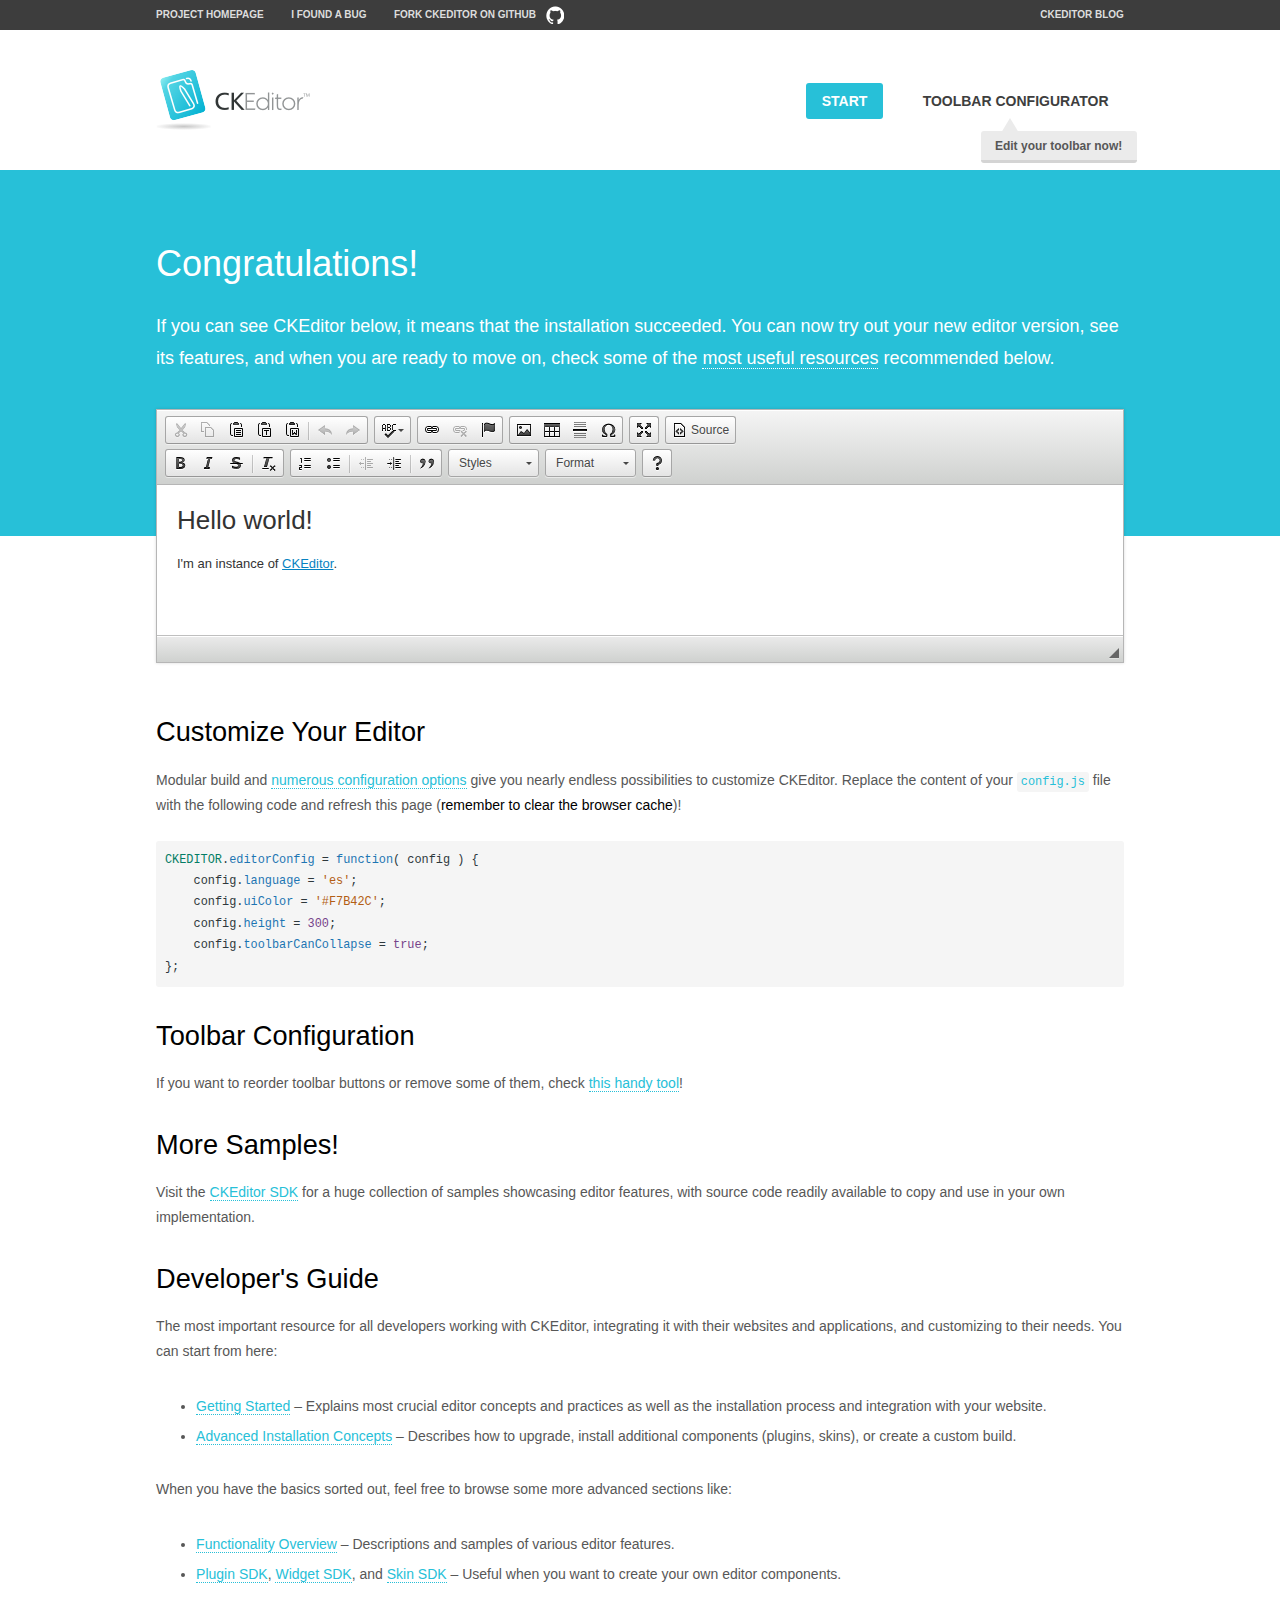
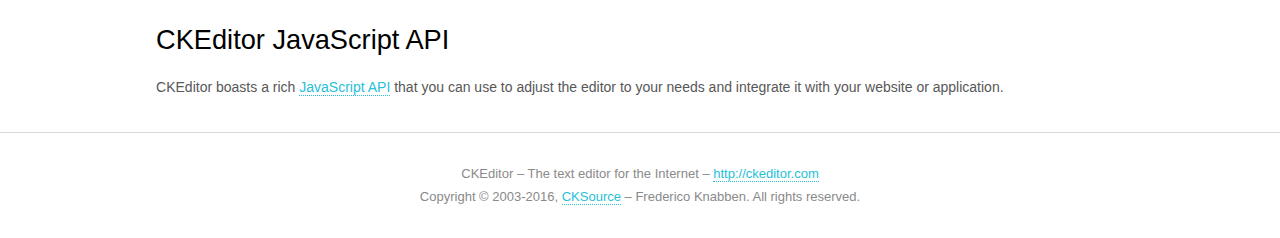
<file: console/styles/plugins/ckeditor/samples/index.html>
<!DOCTYPE html>
<!--
Copyright (c) 2003-2016, CKSource - Frederico Knabben. All rights reserved.
For licensing, see LICENSE.md or http://ckeditor.com/license
-->
<html>
<head>
	<meta charset="utf-8">
	<title>CKEditor Sample</title>
	<script src="../ckeditor.js"></script>
	<script src="js/sample.js"></script>
	<link rel="stylesheet" href="css/samples.css">
	<link rel="stylesheet" href="toolbarconfigurator/lib/codemirror/neo.css">
</head>
<body id="main">

<nav class="navigation-a">
	<div class="grid-container">
		<ul class="navigation-a-left grid-width-70">
			<li><a href="http://ckeditor.com">Project Homepage</a></li>
			<li><a href="http://dev.ckeditor.com/">I found a bug</a></li>
			<li><a href="http://github.com/ckeditor/ckeditor-dev" class="icon-pos-right icon-navigation-a-github">Fork CKEditor on GitHub</a></li>
		</ul>
		<ul class="navigation-a-right grid-width-30">
			<li><a href="http://ckeditor.com/blog-list">CKEditor Blog</a></li>
		</ul>
	</div>
</nav>

<header class="header-a">
	<div class="grid-container">
		<h1 class="header-a-logo grid-width-30">
			<a href="index.html"><img src="img/logo.png" alt="CKEditor Sample"></a>
		</h1>

		<nav class="navigation-b grid-width-70">
			<ul>
				<li><a href="index.html" class="button-a button-a-background">Start</a></li>
				<li><a href="toolbarconfigurator/index.html" class="button-a">Toolbar configurator <span class="balloon-a balloon-a-nw">Edit your toolbar now!</span></a></li>
			</ul>
		</nav>
	</div>
</header>

<main>
	<div class="adjoined-top">
		<div class="grid-container">
			<div class="content grid-width-100">
				<h1>Congratulations!</h1>
				<p>
					If you can see CKEditor below, it means that the installation succeeded.
					You can now try out your new editor version, see its features, and when you are ready to move on, check some of the <a href="#sample-customize">most useful resources</a> recommended below.
				</p>
			</div>
		</div>
	</div>
	<div class="adjoined-bottom">
		<div class="grid-container">
			<div class="grid-width-100">
				<div id="editor">
					<h1>Hello world!</h1>
					<p>I'm an instance of <a href="http://ckeditor.com">CKEditor</a>.</p>
				</div>
			</div>
		</div>
	</div>

	<div class="grid-container">
		<div class="content grid-width-100">
			<section id="sample-customize">
				<h2>Customize Your Editor</h2>
				<p>Modular build and <a href="http://docs.ckeditor.com/#!/guide/dev_configuration">numerous configuration options</a> give you nearly endless possibilities to customize CKEditor. Replace the content of your <code><a href="../config.js">config.js</a></code> file with the following code and refresh this page (<strong>remember to clear the browser cache</strong>)!</p>
		<pre class="cm-s-neo CodeMirror"><code><span style="padding-right: 0.1px;"><span class="cm-variable">CKEDITOR</span>.<span class="cm-property">editorConfig</span> <span class="cm-operator">=</span> <span class="cm-keyword">function</span>( <span class="cm-def">config</span> ) {</span>
<span style="padding-right: 0.1px;"><span class="cm-tab">	</span><span class="cm-variable-2">config</span>.<span class="cm-property">language</span> <span class="cm-operator">=</span> <span class="cm-string">'es'</span>;</span>
<span style="padding-right: 0.1px;"><span class="cm-tab">	</span><span class="cm-variable-2">config</span>.<span class="cm-property">uiColor</span> <span class="cm-operator">=</span> <span class="cm-string">'#F7B42C'</span>;</span>
<span style="padding-right: 0.1px;"><span class="cm-tab">	</span><span class="cm-variable-2">config</span>.<span class="cm-property">height</span> <span class="cm-operator">=</span> <span class="cm-number">300</span>;</span>
<span style="padding-right: 0.1px;"><span class="cm-tab">	</span><span class="cm-variable-2">config</span>.<span class="cm-property">toolbarCanCollapse</span> <span class="cm-operator">=</span> <span class="cm-atom">true</span>;</span>
<span style="padding-right: 0.1px;">};</span></code></pre>
			</section>

			<section>
				<h2>Toolbar Configuration</h2>
				<p>If you want to reorder toolbar buttons or remove some of them, check <a href="toolbarconfigurator/index.html">this handy tool</a>!</p>
			</section>

			<section>
				<h2>More Samples!</h2>
				<p>Visit the <a href="http://sdk.ckeditor.com">CKEditor SDK</a> for a huge collection of samples showcasing editor features, with source code readily available to copy and use in your own implementation.</p>
			</section>

			<section>
				<h2>Developer's Guide</h2>
				<p>The most important resource for all developers working with CKEditor, integrating it with their websites and applications, and customizing to their needs. You can start from here:</p>
				<ul>
					<li><a href="http://docs.ckeditor.com/#!/guide/dev_installation">Getting Started</a> &ndash; Explains most crucial editor concepts and practices as well as the installation process and integration with your website.</li>
					<li><a href="http://docs.ckeditor.com/#!/guide/dev_advanced_installation">Advanced Installation Concepts</a> &ndash; Describes how to upgrade, install additional components (plugins, skins), or create a custom build.</li>
				</ul>
					<p>When you have the basics sorted out, feel free to browse some more advanced sections like:</p>
				<ul>
					<li><a href="http://docs.ckeditor.com/#!/guide/dev_features">Functionality Overview</a> &ndash; Descriptions and samples of various editor features.</li>
					<li><a href="http://docs.ckeditor.com/#!/guide/plugin_sdk_intro">Plugin SDK</a>, <a href="http://docs.ckeditor.com/#!/guide/widget_sdk_intro">Widget SDK</a>, and <a href="http://docs.ckeditor.com/#!/guide/skin_sdk_intro">Skin SDK</a> &ndash; Useful when you want to create your own editor components.</li>
				</ul>
			</section>

			<section>
				<h2>CKEditor JavaScript API</h2>
				<p>CKEditor boasts a rich <a href="http://docs.ckeditor.com/#!/api">JavaScript API</a> that you can use to adjust the editor to your needs and integrate it with your website or application.</p>
			</section>
		</div>
	</div>
</main>

<footer class="footer-a grid-container">
	<div class="grid-container">
		<p class="grid-width-100">
			CKEditor &ndash; The text editor for the Internet &ndash; <a class="samples" href="http://ckeditor.com/">http://ckeditor.com</a>
		</p>
		<p class="grid-width-100" id="copy">
			Copyright &copy; 2003-2016, <a class="samples" href="http://cksource.com/">CKSource</a> &ndash; Frederico Knabben. All rights reserved.
		</p>
	</div>
</footer>
<script>
	initSample();
</script>

</body>
</html>
</file>
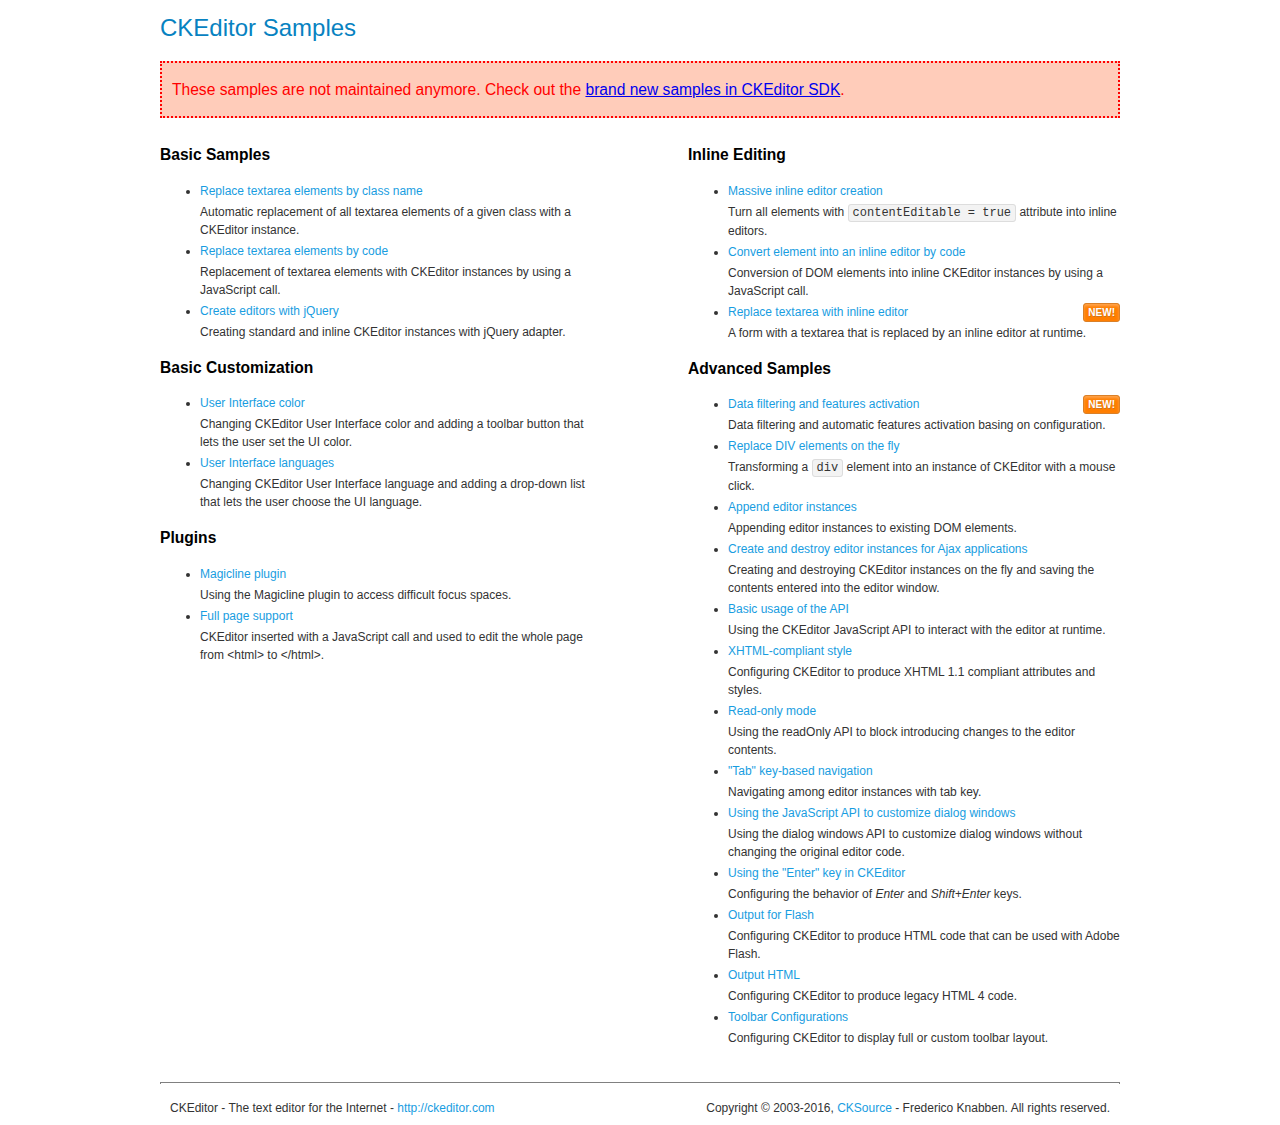
<file: console/styles/plugins/ckeditor/samples/old/index.html>
<!DOCTYPE html>
<!--
Copyright (c) 2003-2016, CKSource - Frederico Knabben. All rights reserved.
For licensing, see LICENSE.md or http://ckeditor.com/license
-->
<html>
<head>
	<meta charset="utf-8">
	<title>CKEditor Samples</title>
	<link rel="stylesheet" href="sample.css">
</head>
<body>
	<h1 class="samples">
		CKEditor Samples
	</h1>
	<div class="warning deprecated">
		These samples are not maintained anymore. Check out the <a href="http://sdk.ckeditor.com/">brand new samples in CKEditor SDK</a>.
	</div>
	<div class="twoColumns">
		<div class="twoColumnsLeft">
			<h2 class="samples">
				Basic Samples
			</h2>
			<dl class="samples">
				<dt><a class="samples" href="replacebyclass.html">Replace textarea elements by class name</a></dt>
				<dd>Automatic replacement of all textarea elements of a given class with a CKEditor instance.</dd>

				<dt><a class="samples" href="replacebycode.html">Replace textarea elements by code</a></dt>
				<dd>Replacement of textarea elements with CKEditor instances by using a JavaScript call.</dd>

				<dt><a class="samples" href="jquery.html">Create editors with jQuery</a></dt>
				<dd>Creating standard and inline CKEditor instances with jQuery adapter.</dd>
			</dl>

			<h2 class="samples">
				Basic Customization
			</h2>
			<dl class="samples">
				<dt><a class="samples" href="uicolor.html">User Interface color</a></dt>
				<dd>Changing CKEditor User Interface color and adding a toolbar button that lets the user set the UI color.</dd>

				<dt><a class="samples" href="uilanguages.html">User Interface languages</a></dt>
				<dd>Changing CKEditor User Interface language and adding a drop-down list that lets the user choose the UI language.</dd>
			</dl>


			<h2 class="samples">Plugins</h2>
<dl class="samples">
<dt><a class="samples" href="magicline/magicline.html">Magicline plugin</a></dt>
<dd>Using the Magicline plugin to access difficult focus spaces.</dd>

<dt><a class="samples" href="wysiwygarea/fullpage.html">Full page support</a></dt>
<dd>CKEditor inserted with a JavaScript call and used to edit the whole page from &lt;html&gt; to &lt;/html&gt;.</dd>
</dl>
		</div>
		<div class="twoColumnsRight">
			<h2 class="samples">
				Inline Editing
			</h2>
			<dl class="samples">
				<dt><a class="samples" href="inlineall.html">Massive inline editor creation</a></dt>
				<dd>Turn all elements with <code>contentEditable = true</code> attribute into inline editors.</dd>

				<dt><a class="samples" href="inlinebycode.html">Convert element into an inline editor by code</a></dt>
				<dd>Conversion of DOM elements into inline CKEditor instances by using a JavaScript call.</dd>

				<dt><a class="samples" href="inlinetextarea.html">Replace textarea with inline editor</a> <span class="new">New!</span></dt>
				<dd>A form with a textarea that is replaced by an inline editor at runtime.</dd>

				
			</dl>

			<h2 class="samples">
				Advanced Samples
			</h2>
			<dl class="samples">
				<dt><a class="samples" href="datafiltering.html">Data filtering and features activation</a> <span class="new">New!</span></dt>
				<dd>Data filtering and automatic features activation basing on configuration.</dd>

				<dt><a class="samples" href="divreplace.html">Replace DIV elements on the fly</a></dt>
				<dd>Transforming a <code>div</code> element into an instance of CKEditor with a mouse click.</dd>

				<dt><a class="samples" href="appendto.html">Append editor instances</a></dt>
				<dd>Appending editor instances to existing DOM elements.</dd>

				<dt><a class="samples" href="ajax.html">Create and destroy editor instances for Ajax applications</a></dt>
				<dd>Creating and destroying CKEditor instances on the fly and saving the contents entered into the editor window.</dd>

				<dt><a class="samples" href="api.html">Basic usage of the API</a></dt>
				<dd>Using the CKEditor JavaScript API to interact with the editor at runtime.</dd>

				<dt><a class="samples" href="xhtmlstyle.html">XHTML-compliant style</a></dt>
				<dd>Configuring CKEditor to produce XHTML 1.1 compliant attributes and styles.</dd>

				<dt><a class="samples" href="readonly.html">Read-only mode</a></dt>
				<dd>Using the readOnly API to block introducing changes to the editor contents.</dd>

				<dt><a class="samples" href="tabindex.html">"Tab" key-based navigation</a></dt>
				<dd>Navigating among editor instances with tab key.</dd>


				
<dt><a class="samples" href="dialog/dialog.html">Using the JavaScript API to customize dialog windows</a></dt>
<dd>Using the dialog windows API to customize dialog windows without changing the original editor code.</dd>

<dt><a class="samples" href="enterkey/enterkey.html">Using the &quot;Enter&quot; key in CKEditor</a></dt>
<dd>Configuring the behavior of <em>Enter</em> and <em>Shift+Enter</em> keys.</dd>

<dt><a class="samples" href="htmlwriter/outputforflash.html">Output for Flash</a></dt>
<dd>Configuring CKEditor to produce HTML code that can be used with Adobe Flash.</dd>

<dt><a class="samples" href="htmlwriter/outputhtml.html">Output HTML</a></dt>
<dd>Configuring CKEditor to produce legacy HTML 4 code.</dd>

<dt><a class="samples" href="toolbar/toolbar.html">Toolbar Configurations</a></dt>
<dd>Configuring CKEditor to display full or custom toolbar layout.</dd>

			</dl>
		</div>
	</div>
	<div id="footer">
		<hr>
		<p>
			CKEditor - The text editor for the Internet - <a class="samples" href="http://ckeditor.com/">http://ckeditor.com</a>
		</p>
		<p id="copy">
			Copyright &copy; 2003-2016, <a class="samples" href="http://cksource.com/">CKSource</a> - Frederico Knabben. All rights reserved.
		</p>
	</div>
</body>
</html>
</file>
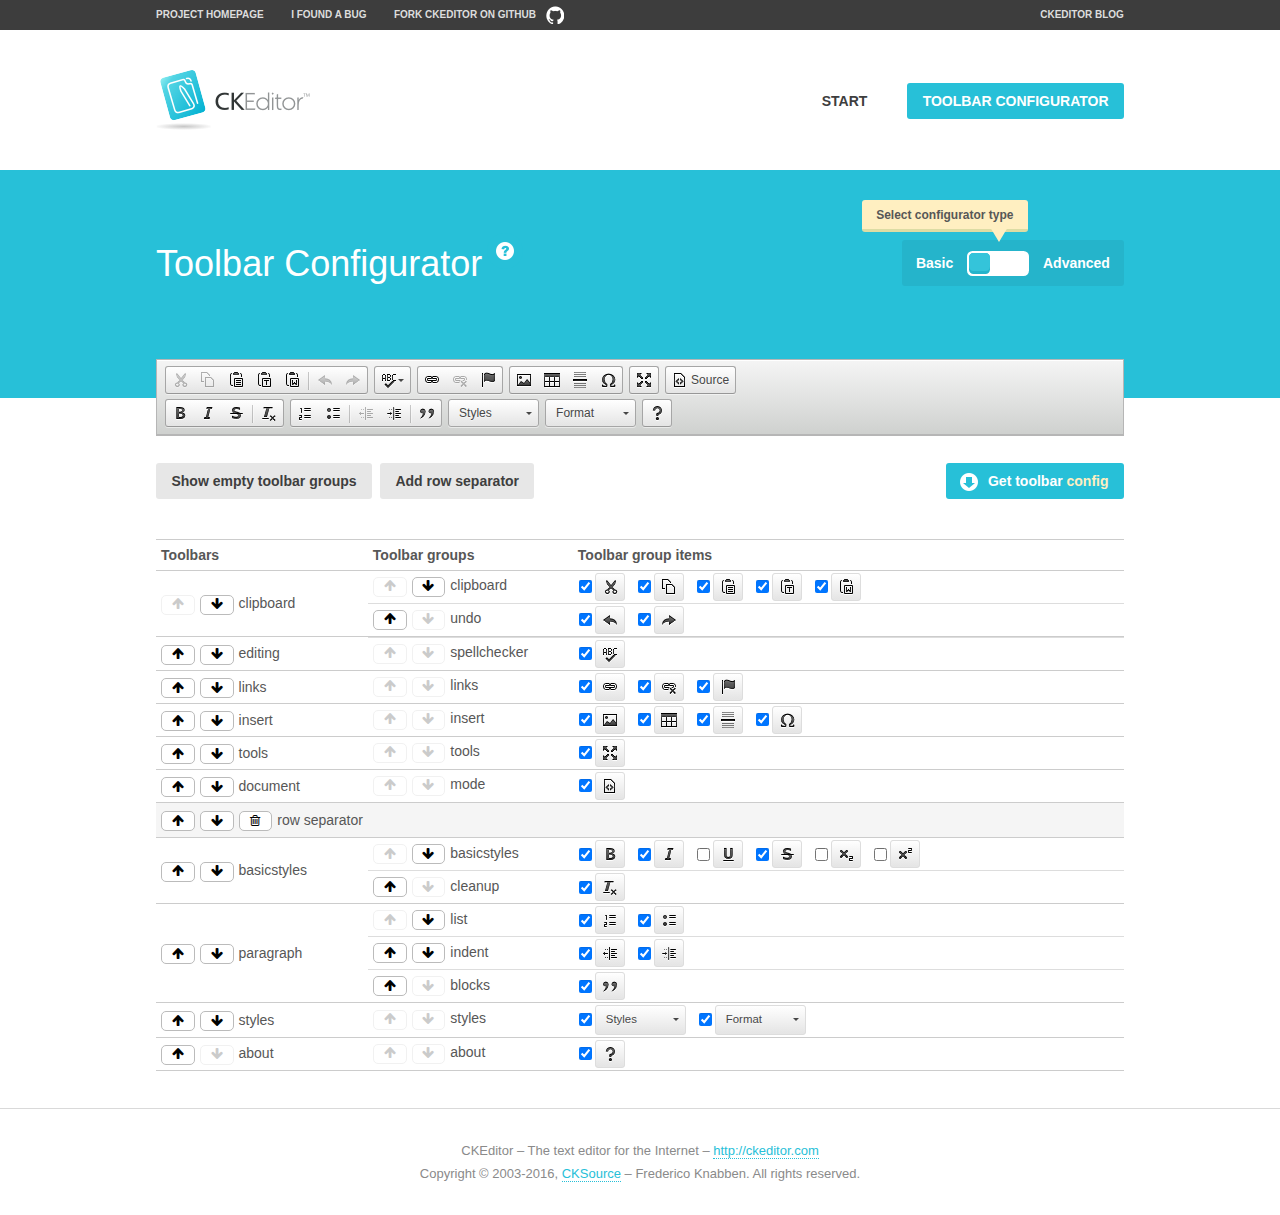
<file: console/styles/plugins/ckeditor/samples/toolbarconfigurator/index.html>
<!DOCTYPE html>
<!--
Copyright (c) 2003-2016, CKSource - Frederico Knabben. All rights reserved.
For licensing, see LICENSE.md or http://ckeditor.com/license
-->
<!--[if IE 8]><html class="ie8"><![endif]-->
<!--[if gt IE 8]><html><![endif]-->
<!--[if !IE]><!--><html><!--<![endif]-->
<head>
	<meta charset="utf-8">
	<title>Toolbar Configurator</title>
	<script src="../../ckeditor.js"></script>
	<script>
		if ( CKEDITOR.env.ie && CKEDITOR.env.version < 9 )
			CKEDITOR.tools.enableHtml5Elements( document );
	</script>
	<link rel="stylesheet" href="lib/codemirror/codemirror.css">
	<link rel="stylesheet" href="lib/codemirror/show-hint.css">
	<link rel="stylesheet" href="lib/codemirror/neo.css">
	<link rel="stylesheet" href="css/fontello.css">
	<link rel="stylesheet" href="../css/samples.css">
</head>
<body id="toolbar">

<nav class="navigation-a">
	<div class="grid-container">
		<ul class="navigation-a-left grid-width-70">
			<li><a href="http://ckeditor.com">Project Homepage</a></li>
			<li><a href="http://dev.ckeditor.com/">I found a bug</a></li>
			<li><a href="http://github.com/ckeditor/ckeditor-dev" class="icon-pos-right icon-navigation-a-github">Fork CKEditor on GitHub</a></li>
		</ul>
		<ul class="navigation-a-right grid-width-30">
			<li><a href="http://ckeditor.com/blog-list">CKEditor Blog</a></li>
		</ul>
	</div>
</nav>

<header class="header-a">
	<div class="grid-container">
		<h1 class="header-a-logo grid-width-30">
			<a href="../index.html"><img src="../img/logo.png" alt="CKEditor Logo"></a>
		</h1>
		<nav class="navigation-b grid-width-70">
			<ul>
				<li><a href="../index.html"  class="button-a">Start</a></li>
				<li><a href="index.html"  class="button-a button-a-background">Toolbar configurator</a></li>
			</ul>
		</nav>
	</div>
</header>

<main>
	<div class="adjoined-top">
		<div class="grid-container">
			<div class="content grid-width-100">
				<div class="grid-container-nested">
					<h1 class="grid-width-60">
						Toolbar Configurator
						<a href="#help-content" type="button" title="Configurator help" id="help" class="button-a button-a-background button-a-no-text icon-pos-left icon-question-mark">Help</a>
					</h1>

					<div class="grid-width-40 grid-switch-magic">
						<div class="switch">
							<span class="balloon-a balloon-a-se">Select configurator type</span>
							<input type="radio" name="radio" data-num="1" id="radio-basic" />
							<input type="radio" name="radio" data-num="2" id="radio-advanced" />
							<label data-for="1" for="radio-basic">Basic</label>
							<span class="switch-inner">
								<span class="handler"></span>
							</span>
							<label data-for="2" for="radio-advanced">Advanced</label>
						</div>
					</div>
				</div>
			</div>
		</div>
	</div>
	<div class="adjoined-bottom">
		<div class="grid-container">
			<div class="grid-width-100">
				<div class="editors-container">
					<div id="editor-basic"></div>
					<div id="editor-advanced"></div>
				</div>
			</div>
		</div>
	</div>

	<div class="grid-container configurator">
		<div class="content grid-width-100">
			<div class="configurator">
				<div>
					<div id="toolbarModifierWrapper"></div>
				</div>
			</div>
		</div>
	</div>

	<div id="help-content">
		<div class="grid-container">
			<div class="grid-width-100">
				<h2>What Am I Doing Here?</h2>

				<div class="grid-container grid-container-nested">
					<div class="basic">
						<div class="grid-width-50">
							<p>Arrange <a href="http://docs.ckeditor.com/#!/api/CKEDITOR.config-cfg-toolbarGroups">toolbar groups</a>, toggle <a href="http://docs.ckeditor.com/#!/api/CKEDITOR.config-cfg-removeButtons">button visibility</a> according to your needs and get your toolbar configuration.</p>
							<p>You can replace the content of the <a href="../../config.js"><code>config.js</code></a> file with the generated configuration. If you already set some configuration options you will need to merge both configurations.</p>
						</div>
						<div class="grid-width-50">
							<p>Read more about different ways of <a href="http://docs.ckeditor.com/#!/guide/dev_configuration">setting configuration</a> and do not forget about <strong>clearing browser cache</strong>.</p>
							<p>Arranging toolbar groups is the recommended way of configuring the toolbar, but if you need more freedom you can use the <a href="#advanced">advanced configurator</a>.</p>
						</div>
					</div>
					<div class="advanced" style="display: none;">
						<div class="grid-width-50">
							<p>With this code editor you can edit your <a href="http://docs.ckeditor.com/#!/api/CKEDITOR.config-cfg-toolbar">toolbar configuration</a> live.</p>
							<p>You can replace the content of the <a href="../../config.js"><code>config.js</code></a> file with the generated configuration. If you already set some configuration options you will need to merge both configurations.</p>
						</div>
						<div class="grid-width-50">
							<p>Read more about different ways of <a href="http://docs.ckeditor.com/#!/guide/dev_configuration">setting configuration</a> and do not forget about <strong>clearing browser cache</strong>.</p>
						</div>
					</div>
				</div>

				<p class="grid-container grid-container-nested">
					<button type="button" class="help-content-close grid-width-100 button-a button-a-background">Got it. Let's play!</button>
				</p>
			</div>
		</div>
	</div>
</main>

<footer class="footer-a grid-container">
	<p class="grid-width-100">
		CKEditor &ndash; The text editor for the Internet &ndash; <a class="samples" href="http://ckeditor.com/">http://ckeditor.com</a>
	</p>
	<p class="grid-width-100" id="copy">
		Copyright &copy; 2003-2016, <a class="samples" href="http://cksource.com/">CKSource</a> &ndash; Frederico Knabben. All rights reserved.
	</p>
</footer>

<script src="lib/codemirror/codemirror.js"></script>
<script src="lib/codemirror/javascript.js"></script>
<script src="lib/codemirror/show-hint.js"></script>

<script src="js/fulltoolbareditor.js"></script>
<script src="js/abstracttoolbarmodifier.js"></script>
<script src="js/toolbarmodifier.js"></script>
<script src="js/toolbartextmodifier.js"></script>
<script src="../js/sf.js"></script>

<script>
	( function() {
		'use strict';

		var mode = ( window.location.hash.substr( 1 ) === 'advanced' ) ? 'advanced' : 'basic',
			configuratorSection = CKEDITOR.document.findOne( 'main > .grid-container.configurator' ),
			basicInstruction = CKEDITOR.document.findOne( '#help-content .basic' ),
			advancedInstruction = CKEDITOR.document.findOne( '#help-content .advanced' ),

			// Configurator mode switcher.
			modeSwitchBasic = CKEDITOR.document.getById( 'radio-basic' ),
			modeSwitchAdvanced = CKEDITOR.document.getById( 'radio-advanced' );

		// Initial setup
		function updateSwitcher() {
			if ( mode === 'advanced' ) {
				modeSwitchAdvanced.$.checked = true;
			} else {
				modeSwitchBasic.$.checked = true;
			}
		}

		updateSwitcher();

		CKEDITOR.document.getWindow().on( 'hashchange', function( e ) {
			var hash = window.location.hash.substr( 1 );
			if ( !( hash === 'advanced' || hash === 'basic' ) ) {
				return;
			}
			mode = hash;
			onToolbarsDone( mode );
		} );

		CKEDITOR.document.getWindow().on( 'resize', function() {
			updateToolbar( ( mode === 'basic' ? toolbarModifier : toolbarTextModifier )[ 'editorInstance' ] );
		} );

		function onRefresh( modifier ) {
			modifier = modifier || this;

			if ( mode === 'basic' && modifier instanceof ToolbarConfigurator.ToolbarTextModifier ) {
				return;
			}

			// CodeMirror container becomes visible, so we need to refresh and to avoid rendering problems.
			if ( mode === 'advanced' && modifier instanceof ToolbarConfigurator.ToolbarTextModifier ) {
				modifier.codeContainer.refresh();
			}

			updateToolbar( modifier.editorInstance );
		}

		function updateToolbar( editor ) {
			var editorContainer = editor.container;

			// Not always editor is loaded.
			if ( !editorContainer ) {
				return;
			}

			var displayStyle = editorContainer.getStyle( 'display' );

			editorContainer.setStyle( 'display', 'block' );

			var newHeight = editorContainer.getSize( 'height' );

			var newMarginTop = parseInt( editorContainer.getComputedStyle( 'margin-top' ), 10 );
			newMarginTop = ( isNaN( newMarginTop ) ? 0 : Number( newMarginTop ) );

			var newMarginBottom = parseInt( editorContainer.getComputedStyle( 'margin-bottom' ), 10 );
			newMarginBottom = ( isNaN( newMarginBottom ) ? 0 : Number( newMarginBottom ) );

			var result = newHeight + newMarginTop + newMarginBottom;

			editorContainer.setStyle( 'display', displayStyle );

			editor.container.getAscendant( 'div' ).setStyle( 'height', result + 'px' );
		}

		var toolbarModifier = new ToolbarConfigurator.ToolbarModifier( 'editor-basic' );

		var done = 0;
		toolbarModifier.init( onToolbarInit );
		toolbarModifier.onRefresh = onRefresh;

		CKEDITOR.document.getById( 'toolbarModifierWrapper' ).append( toolbarModifier.mainContainer );

		var toolbarTextModifier = new ToolbarConfigurator.ToolbarTextModifier( 'editor-advanced' );
		toolbarTextModifier.init( onToolbarInit );
		toolbarTextModifier.onRefresh = onRefresh;

		function onToolbarInit() {
			if ( ++done === 2 ) {
				onToolbarsDone();

				positionSticky.watch( CKEDITOR.document.findOne( '.toolbar' ), function() {
					return mode === 'advanced';
				} );
			}
		}

		function onToolbarsDone() {
			if ( mode === 'basic' ) {
				toggleModeBasic( false );
			} else {
				toggleModeAdvanced( false );
			}

			updateSwitcher();

			setTimeout( function() {
				CKEDITOR.document.findOne( '.editors-container' ).addClass( 'active' );
				CKEDITOR.document.findOne( '#toolbarModifierWrapper' ).addClass( 'active' );
			}, 200 );
		}

		CKEDITOR.document.getById( 'toolbarModifierWrapper' ).append( toolbarTextModifier.mainContainer );

		function toogleModeSwitch( onElement, offElement, onModifier, offModifier ) {
			onElement.addClass( 'fancy-button-active' );
			offElement.removeClass( 'fancy-button-active' );

			onModifier.showUI();
			offModifier.hideUI();
		}

		function toggleModeBasic( callOnRefresh ) {
			callOnRefresh = ( callOnRefresh !== false );
			mode = 'basic';
			window.location.hash = '#basic';
			toogleModeSwitch( modeSwitchBasic, modeSwitchAdvanced, toolbarModifier, toolbarTextModifier );

			configuratorSection.removeClass( 'freed-width' );
			basicInstruction.show();
			advancedInstruction.hide();

			callOnRefresh && onRefresh( toolbarModifier );
		}

		function toggleModeAdvanced( callOnRefresh ) {
			callOnRefresh = ( callOnRefresh !== false );
			mode = 'advanced';
			window.location.hash = '#advanced';
			toogleModeSwitch( modeSwitchAdvanced, modeSwitchBasic, toolbarTextModifier, toolbarModifier );

			configuratorSection.addClass( 'freed-width' );
			advancedInstruction.show();
			basicInstruction.hide();

			callOnRefresh && onRefresh( toolbarTextModifier );
		}

		modeSwitchBasic.on( 'click', toggleModeBasic );
		modeSwitchAdvanced.on( 'click', toggleModeAdvanced );

		//
		// Position:sticky for the toolbar.
		//

		// Will make elements behave like they were styled with position:sticky.
		var positionSticky = {
			// Store object: {
			// 		element: CKEDITOR.dom.element, // Element which will float.
			// 		placeholder: CKEDITOR.dom.element, // Placeholder which is place to prevent page bounce.
			// 		isFixed: boolean // Whether element float now.
			// }
			watched: [],

			active: [],

			staticContainer: null,

			init: function() {
				var element = CKEDITOR.dom.element.createFromHtml(
					'<div class="staticContainer">' +
						'<div class="grid-container" >' +
							'<div class="grid-width-100">' +
								'<div class="inner"></div>' +
							'</div>' +
						'</div>' +
					'</div>' );

				this.staticContainer = element.findOne( '.inner' );

				CKEDITOR.document.getBody().append( element );
			},

			watch: function( element, preventFunc ) {
				this.watched.push( {
					element: element,
					placeholder: new CKEDITOR.dom.element( 'div' ),
					isFixed: false,
					preventFunc: preventFunc
				} );
			},

			checkAll: function() {
				for ( var i = 0; i < this.watched.length; i++ ) {
					this.check( this.watched[ i ] );
				}
			},

			check: function( element ) {
				var isFixed = element.isFixed;
				var shouldBeFixed = this.shouldBeFixed( element );

				// Nothing to be done.
				if ( isFixed === shouldBeFixed ) {
					return;
				}

				var placeholder = element.placeholder;

				if ( isFixed ) {
					// Unfixing.

					element.element.insertBefore( placeholder );
					placeholder.remove();

					element.element.removeStyle( 'margin' );

					this.active.splice( CKEDITOR.tools.indexOf( this.active, element ), 1 );

				} else {
					// Fixing.
					placeholder.setStyle( 'width', element.element.getSize( 'width' ) + 'px' );
					placeholder.setStyle( 'height', element.element.getSize( 'height' ) + 'px' );
					placeholder.setStyle( 'margin-bottom', element.element.getComputedStyle( 'margin-bottom' ) );
					placeholder.setStyle( 'display', element.element.getComputedStyle( 'display' ) );
					placeholder.insertAfter( element.element );

					this.staticContainer.append( element.element );

					this.active.push( element );
				}

				element.isFixed = !element.isFixed;
			},

			shouldBeFixed: function( element ) {
				if ( element.preventFunc && element.preventFunc() ) {
					return false;
				}

				// If element is already fixed we are checking it's placeholder.
				var related = ( element.isFixed ? element.placeholder : element.element ),
					clientRect = related.$.getBoundingClientRect(),
					staticHeight = this.staticContainer.getSize('height' ),
					elemHeight = element.element.getSize( 'height' );

				if ( element.isFixed ) {
					return ( clientRect.top + elemHeight < staticHeight );
				} else {
					return ( clientRect.top < staticHeight );
				}
			}
		};

		positionSticky.init();

		CKEDITOR.document.getWindow().on( 'scroll',
			new CKEDITOR.tools.eventsBuffer( 100, positionSticky.checkAll, positionSticky ).input
		);

		// Make the toolbar sticky.
		positionSticky.watch( CKEDITOR.document.findOne( '.editors-container' ) );

		// Help button and help-content.
		( function() {
			var helpButton = CKEDITOR.document.getById( 'help' ),
				helpContent = CKEDITOR.document.getById( 'help-content' );

			// Don't show help button on IE8 because it's unsupported by Pico Modal.
			if ( CKEDITOR.env.ie && CKEDITOR.env.version == 8 ) {
				helpButton.hide();
			} else {
				// Display help modal when the button is clicked.
				helpButton.on( 'click', function( evt ) {
					SF.modal( {
						// Clone modal content from DOM.
						content: helpContent.getHtml(),

						afterCreate: function( modal ) {
							// Enable modal content button to close the modal.
							new CKEDITOR.dom.element( modal.modalElem() ).findOne( '.help-content-close' ).once( 'click', modal.close );
						}
					} ).show();
				} );
			}
		} )();
	} )();
</script>
</body>
</html>
</file>
<file: console/styles/plugins/ckeditor/samples/css/samples.css>
/**
 * @license Copyright (c) 2003-2016, CKSource - Frederico Knabben. All rights reserved.
 * For licensing, see LICENSE.md or http://ckeditor.com/license
 */
@media (max-width: 900px) {
  .global-is-mobile-hidden {
    display: none !important;
  }
}
article,
aside,
details,
figcaption,
figure,
footer,
header,
hgroup,
main,
menu,
nav,
section {
  display: block;
}
body,
html {
  margin: 0;
  padding: 0;
  font: 16px / 1.8 Arial, 'Helvetica Neue', Helvetica, sans-serif;
  font-weight: 300;
  color: #575757;
}
.grid-width-10 {
  width: 10%;
}
.grid-width-20 {
  width: 20%;
}
.grid-width-30 {
  width: 30%;
}
.grid-width-40 {
  width: 40%;
}
.grid-width-50 {
  width: 50%;
}
.grid-width-60 {
  width: 60%;
}
.grid-width-70 {
  width: 70%;
}
.grid-width-80 {
  width: 80%;
}
.grid-width-90 {
  width: 90%;
}
.grid-width-100 {
  width: 100%;
}
@media (max-width: 900px) {
  .grid-width-10,
  .grid-width-20,
  .grid-width-30,
  .grid-width-40,
  .grid-width-50,
  .grid-width-60,
  .grid-width-70,
  .grid-width-80,
  .grid-width-90,
  .grid-width-100 {
    width: 100%;
  }
}
*[class*="grid-width"] {
  -webkit-box-sizing: border-box;
  -moz-box-sizing: border-box;
  box-sizing: border-box;
  padding-left: 4%;
  padding-right: 4%;
  float: left;
}
*[class*="grid-width"]:after,
.grid-container:after,
*[class*="grid-width"]:before,
.grid-container:before {
  content: '';
  display: block;
  overflow: hidden;
  visibility: hidden;
  font-size: 0;
  line-height: 0;
  width: 0;
  height: 0;
}
*[class*="grid-width"]:after,
.grid-container:after {
  clear: both;
}
.grid-container {
  -webkit-box-sizing: border-box;
  -moz-box-sizing: border-box;
  box-sizing: border-box;
  margin-left: auto;
  margin-right: auto;
}
.grid-container-nested *[class*="grid-width"]:first-child {
  padding-left: 0;
}
.grid-container-nested *[class*="grid-width"]:last-child {
  padding-right: 0;
}
@media (max-width: 900px) {
  .grid-container-nested *[class*="grid-width"]:first-child {
    padding-left: 4%;
  }
  .grid-container-nested *[class*="grid-width"]:last-child {
    padding-right: 4%;
  }
}
.header-a {
  min-height: 140px;
  overflow: hidden;
}
.header-a .header-a-logo {
  margin: 40px 0 0;
}
@media (max-width: 900px) {
  .header-a .header-a-logo {
    text-align: center;
  }
}
.header-a .header-a-logo img {
  border: transparent;
}
.navigation-a {
  height: 30px;
  background: #3d3d3d;
  position: absolute;
  left: 0;
  right: 0;
  top: 0;
  padding: 0;
  overflow: hidden;
}
@media (max-width: 900px) {
  .navigation-a {
    text-align: center;
  }
}
.navigation-a ul {
  list-style: none;
  margin: 0;
  overflow: hidden;
}
.navigation-a ul li,
.navigation-a ul li a {
  display: inline-block;
}
@media (max-width: 900px) {
  .navigation-a ul {
    width: auto;
    text-overflow: ellipsis;
    white-space: nowrap;
    display: inline-block;
    float: none;
  }
  .navigation-a ul:before,
  .navigation-a ul:after {
    display: none;
  }
}
.navigation-a ul.navigation-a-left {
  text-align: left;
}
@media (max-width: 900px) {
  .navigation-a ul.navigation-a-left {
    padding-right: 0;
  }
}
.navigation-a ul.navigation-a-right {
  text-align: right;
}
@media (max-width: 900px) {
  .navigation-a ul.navigation-a-right {
    padding-left: 23px;
  }
}
.navigation-a ul li + li {
  margin-left: 23px;
}
.navigation-a ul li a {
  font-size: 10px;
  font-size: 0.625rem;
  line-height: 18px;
  line-height: 1.13rem;
  line-height: 30px;
  float: left;
  color: #dddddd;
  font-weight: bold;
  text-decoration: none;
  text-transform: uppercase;
}
.navigation-a ul li a:hover {
  cursor: pointer;
  color: #ffffff;
}
.icon-navigation-a-github:before,
.icon-navigation-a-github:after {
  background-image: url("[data-uri]");
}
.navigation-b {
  text-align: right;
  margin: 52px 0 0;
  overflow: visible;
}
@media (max-width: 900px) {
  .navigation-b {
    text-align: center;
    margin-top: 20px;
    padding: 0;
  }
}
.navigation-b ul {
  padding: 0;
  list-style: none;
  margin: 0;
  overflow: visible;
}
.navigation-b ul li,
.navigation-b ul li a {
  display: inline-block;
}
@media (max-width: 900px) {
  .navigation-b ul {
    display: table;
    width: 100%;
    padding-bottom: 1.5em;
  }
}
@media (max-width: 900px) {
  .navigation-b ul li {
    display: table-row;
  }
}
.navigation-b ul li + li {
  margin-left: 20px;
}
@media (max-width: 900px) {
  .navigation-b ul li + li {
    margin-left: 0;
  }
}
.navigation-b ul li a {
  -webkit-box-sizing: border-box;
  -moz-box-sizing: border-box;
  box-sizing: border-box;
  text-transform: uppercase;
  text-decoration: none;
  outline: none;
}
@media (max-width: 900px) {
  .navigation-b ul li a {
    width: 100%;
    -webkit-border-radius: 0;
    -webkit-background-clip: padding-box;
    -moz-border-radius: 0;
    -moz-background-clip: padding;
    border-radius: 0;
    background-clip: padding-box;
  }
}
.footer-a {
  font-size: 13px;
  font-size: 0.8125rem;
  line-height: 23.4px;
  line-height: 1.46rem;
  padding-top: 2.25em;
  padding-bottom: 2.25em;
  overflow: hidden;
  color: #8a8a8a;
}
.footer-a a {
  color: #27c0d8;
  text-decoration: none;
  border-bottom: 1px dotted #27c0d8;
}
.footer-a a:hover {
  color: #23adc2;
}
.footer-a p {
  margin: 0;
  display: inline-block;
  text-align: center;
}
.content {
  font-size: 14px;
  font-size: 0.875rem;
  line-height: 25.2px;
  line-height: 1.57rem;
  overflow: hidden;
  padding-top: 1.5em;
  padding-bottom: 1.5em;
}
.content p {
  margin: 0.75em 0;
}
.content ul,
.content ol,
.content pre,
.content blockquote,
.content textarea:not([class^="cke"]),
.content .cke {
  margin: 1.875em 0;
}
.content code,
.content kbd {
  -webkit-border-radius: 3px;
  -webkit-background-clip: padding-box;
  -moz-border-radius: 3px;
  -moz-background-clip: padding;
  border-radius: 3px;
  background-clip: padding-box;
  padding: 3px 4px;
}
.content pre,
.content code,
.content kbd,
.content blockquote {
  background: #f5f5f5;
}
.content blockquote,
.content pre {
  background: none;
  border-left: 4px solid #27c0d8;
  padding: 1.5em 2.25em;
}
.content p a,
.content ul a,
.content ol a,
.content blockquote a,
.content h1 a,
.content h2 a,
.content h3 a,
.content h4 a,
.content h5 a {
  color: #27c0d8;
  text-decoration: none;
  border-bottom: 1px dotted #27c0d8;
}
.content p a:hover,
.content ul a:hover,
.content ol a:hover,
.content blockquote a:hover,
.content h1 a:hover,
.content h2 a:hover,
.content h3 a:hover,
.content h4 a:hover,
.content h5 a:hover {
  color: #23adc2;
}
.content h1,
.content h2,
.content h3,
.content h4,
.content h5 {
  color: #000;
  font-weight: 100;
}
.content h1 code,
.content h2 code,
.content h3 code,
.content h4 code,
.content h5 code,
.content h1 kbd,
.content h2 kbd,
.content h3 kbd,
.content h4 kbd,
.content h5 kbd {
  font-size: inherit;
}
.content h1 a.content-heading-anchor,
.content h2 a.content-heading-anchor,
.content h3 a.content-heading-anchor,
.content h4 a.content-heading-anchor,
.content h5 a.content-heading-anchor {
  font-weight: 100;
  vertical-align: middle;
  opacity: 0;
  border: 0;
}
.content h1:hover a.content-heading-anchor,
.content h2:hover a.content-heading-anchor,
.content h3:hover a.content-heading-anchor,
.content h4:hover a.content-heading-anchor,
.content h5:hover a.content-heading-anchor {
  opacity: 1;
}
.content h1:target a,
.content h2:target a,
.content h3:target a,
.content h4:target a,
.content h5:target a {
  -webkit-animation: targetLinkOpacity 0.5s linear alternate;
  -moz-animation: targetLinkOpacity 0.5s linear alternate;
  -o-animation: targetLinkOpacity 0.5s linear alternate;
  animation: targetLinkOpacity 0.5s linear alternate;
  opacity: 1;
}
.content input,
.content select,
.content textarea:not([class^="cke"]) {
  -webkit-border-radius: 3px;
  -webkit-background-clip: padding-box;
  -moz-border-radius: 3px;
  -moz-background-clip: padding;
  border-radius: 3px;
  background-clip: padding-box;
  -webkit-box-shadow: inset 0 1px 1px rgba(0, 0, 0, 0.08);
  -moz-box-shadow: inset 0 1px 1px rgba(0, 0, 0, 0.08);
  box-shadow: inset 0 1px 1px rgba(0, 0, 0, 0.08);
  font: inherit;
  color: inherit;
  border: 1px solid #d9d9d9;
  padding: .2em .5em;
}
.content input:focus,
.content select:focus,
.content textarea:not([class^="cke"]):focus {
  border-color: #66afe9;
  outline: 0;
  -webkit-box-shadow: inset 0 1px 1px rgba(0, 0, 0, 0.08), 0 0 8px #93c6ef;
  -moz-box-shadow: inset 0 1px 1px rgba(0, 0, 0, 0.08), 0 0 8px #93c6ef;
  box-shadow: inset 0 1px 1px rgba(0, 0, 0, 0.08), 0 0 8px #93c6ef;
}
.content abbr {
  border-bottom: 1px dotted #666;
  cursor: pointer;
}
.content blockquote {
  font-style: italic;
  font-family: Georgia, Times, "Times New Roman", serif;
  font-size: 16px;
  font-size: 1rem;
  line-height: 28.8px;
  line-height: 1.8rem;
}
.content em {
  font-style: italic;
}
.content h1 {
  font-size: 36px;
  font-size: 2.25rem;
  line-height: 64.8px;
  line-height: 4.05rem;
  margin: 1.125em 0 0;
}
.content h2 {
  font-size: 27.2px;
  font-size: 1.7rem;
  line-height: 48.96px;
  line-height: 3.06rem;
  margin: 0.9em 0 0;
}
.content h3 {
  font-size: 24px;
  font-size: 1.5rem;
  line-height: 43.2px;
  line-height: 2.7rem;
  font-weight: 500;
  margin: 0.75em 0 0;
}
.content h4 {
  font-size: 19.2px;
  font-size: 1.2rem;
  line-height: 34.56px;
  line-height: 2.16rem;
  font-weight: 500;
  margin: 0.75em 0 0;
}
.content h5 {
  font-size: 17.6px;
  font-size: 1.1rem;
  line-height: 31.68px;
  line-height: 1.98rem;
  font-weight: 500;
  margin: 0.75em 0 0;
}
.content hr {
  border: 0;
  border-top: 4px solid #d9d9d9;
  margin: 1.5em 0;
}
.content input[type="text"] {
  height: 1.8em;
  line-height: 1.8em;
}
.content input[type="button"] {
  -webkit-appearance: button;
  -moz-appearance: button;
  appearance: button;
}
.content kbd {
  font-size: 12px;
  font-size: 0.75rem;
  line-height: 21.6px;
  line-height: 1.35rem;
  font-family: Arial, 'Helvetica Neue', Helvetica, sans-serif;
  padding: 2px 6px;
  -webkit-box-shadow: 0 0 4px #ffffff inset, 0 2px 0 #d9d9d9;
  -moz-box-shadow: 0 0 4px #ffffff inset, 0 2px 0 #d9d9d9;
  box-shadow: 0 0 4px #ffffff inset, 0 2px 0 #d9d9d9;
}
.content p img {
  vertical-align: middle;
}
.content p pre {
  padding: 1.5em;
}
.content pre {
  padding: 0;
  border: 0;
  tab-size: 4;
  -o-tab-size: 4;
  -moz-tab-size: 4;
}
.content pre,
.content code {
  font-size: 11.89px;
  font-size: 0.743rem;
  line-height: 21.4px;
  line-height: 1.34rem;
  font-family: Consolas, Menlo, Monaco, Lucida Console, Liberation Mono, DejaVu Sans Mono, Bitstream Vera Sans Mono, Courier New, monospace, serif;
}
.content pre a,
.content code a {
  border: 0;
}
.content pre code {
  padding: 0.75em;
  display: block;
}
.content strong {
  color: #000;
}
.content ul ul,
.content ol ul,
.content ul ol,
.content ol ol {
  margin: 0.75em 0;
}
.content ul li,
.content ol li {
  font-size: 14px;
  font-size: 0.875rem;
  line-height: 30.24px;
  line-height: 1.89rem;
}
.content textarea:not([class^="cke"]) {
  width: 100%;
}
.content div.todo {
  border: 2px dotted #444;
  padding: 10px;
  margin: 60px 0 10px 0;
  /* Remove me some day */
}
.content div.todo:before {
  content: "TODO";
  font-weight: bold;
}
body a.button-a,
body button.button-a,
body input.button-a {
  -webkit-border-radius: 3px;
  -webkit-background-clip: padding-box;
  -moz-border-radius: 3px;
  -moz-background-clip: padding;
  border-radius: 3px;
  background-clip: padding-box;
  font-size: 14px;
  font-size: 0.875rem;
  line-height: 25.2px;
  line-height: 1.57rem;
  height: 36px;
  line-height: 36px;
  padding: 0 1.1em;
  font-weight: 700;
  color: #3e3e3e;
  white-space: nowrap;
  text-decoration: none;
  display: inline-block;
  cursor: pointer;
  border: 0;
  vertical-align: middle;
  margin: 1px 0;
  background: transparent;
}
body a.button-a.icon-pos-left,
body button.button-a.icon-pos-left,
body input.button-a.icon-pos-left {
  padding-left: .8em;
}
body a.button-a.icon-pos-right,
body button.button-a.icon-pos-right,
body input.button-a.icon-pos-right {
  padding-right: .8em;
}
body a.button-a.button-a-no-text,
body button.button-a.button-a-no-text,
body input.button-a.button-a-no-text {
  -webkit-border-radius: 100px;
  -webkit-background-clip: padding-box;
  -moz-border-radius: 100px;
  -moz-background-clip: padding;
  border-radius: 100px;
  background-clip: padding-box;
  width: 36px;
  padding: 0;
  text-indent: -999px;
  overflow: hidden;
  position: relative;
  text-align: center;
}
body a.button-a.button-a-no-text:before,
body button.button-a.button-a-no-text:before,
body input.button-a.button-a-no-text:before {
  position: absolute;
  left: 50%;
  top: 50%;
  margin: -9px 0 0 -9px;
}
@media (max-width: 900px) {
  body a.button-a.button-a-mobile-collapsed,
  body button.button-a.button-a-mobile-collapsed,
  body input.button-a.button-a-mobile-collapsed {
    -webkit-border-radius: 100px;
    -webkit-background-clip: padding-box;
    -moz-border-radius: 100px;
    -moz-background-clip: padding;
    border-radius: 100px;
    background-clip: padding-box;
    width: 36px;
    padding: 0;
    text-indent: -999px;
    overflow: hidden;
    position: relative;
    text-align: center;
  }
  body a.button-a.button-a-mobile-collapsed:before,
  body button.button-a.button-a-mobile-collapsed:before,
  body input.button-a.button-a-mobile-collapsed:before {
    position: absolute;
    left: 50%;
    top: 50%;
    margin: -9px 0 0 -9px;
  }
  body a.button-a.button-a-mobile-collapsed:before,
  body button.button-a.button-a-mobile-collapsed:before,
  body input.button-a.button-a-mobile-collapsed:before {
    position: absolute;
    left: 50%;
    top: 50%;
    margin: -9px 0 0 -9px;
  }
}
body a.button-a:active,
body button.button-a:active,
body input.button-a:active,
body a.button-a:hover,
body button.button-a:hover,
body input.button-a:hover {
  color: #fff;
  background: #23adc2;
}
body a.button-a:focus,
body button.button-a:focus,
body input.button-a:focus {
  border-color: #66afe9;
  outline: 0;
  -webkit-box-shadow: inset 0 1px 1px rgba(0, 0, 0, 0.075), 0 0 8px #93c6ef;
  -moz-box-shadow: inset 0 1px 1px rgba(0, 0, 0, 0.075), 0 0 8px #93c6ef;
  box-shadow: inset 0 1px 1px rgba(0, 0, 0, 0.075), 0 0 8px #93c6ef;
}
body a.button-a-soft,
body button.button-a-soft,
body input.button-a-soft {
  background: #e7e7e7;
}
body a.button-a-soft:active,
body button.button-a-soft:active,
body input.button-a-soft:active,
body a.button-a-soft:hover,
body button.button-a-soft:hover,
body input.button-a-soft:hover {
  color: #3e3e3e;
  background: #cecece;
}
body a.button-a-background,
body button.button-a-background,
body input.button-a-background,
body a.navigation-b ul li a:hover,
body button.navigation-b ul li a:hover,
body input.navigation-b ul li a:hover {
  color: #fff;
  background: #27c0d8;
}
body a.button-a-background:active,
body button.button-a-background:active,
body input.button-a-background:active,
body a.button-a-background:hover,
body button.button-a-background:hover,
body input.button-a-background:hover,
body a.navigation-b ul li a:hover:active,
body button.navigation-b ul li a:hover:active,
body input.navigation-b ul li a:hover:active,
body a.navigation-b ul li a:hover:hover,
body button.navigation-b ul li a:hover:hover,
body input.navigation-b ul li a:hover:hover {
  color: #fff;
  background: #23adc2;
}
.balloon-a {
  font-size: 12px;
  font-size: 0.75rem;
  line-height: 21.6px;
  line-height: 1.35rem;
  -webkit-border-radius: 3px;
  -webkit-background-clip: padding-box;
  -moz-border-radius: 3px;
  -moz-background-clip: padding;
  border-radius: 3px;
  background-clip: padding-box;
  border-bottom: 3px solid #d4d4d4;
  background: #ebebeb;
  display: inline-block;
  white-space: nowrap;
  padding: .4em 1.2em .2em;
  font-weight: 700;
  position: relative;
  z-index: 1000;
  text-transform: none;
  color: #575757;
}
.balloon-a:hover {
  color: #575757;
}
.balloon-a:before {
  content: '';
  width: 0;
  height: 0;
  border-style: solid;
  position: absolute;
}
.balloon-a-ne:before,
.balloon-a-nw:before {
  top: -13px;
  border-width: 0 9px 15.6px 9px;
  border-color: transparent transparent #ebebeb transparent;
}
.balloon-a-se:before,
.balloon-a-sw:before {
  bottom: -13px;
  border-width: 15.6px 9px 0 9px;
  border-color: #ebebeb transparent transparent transparent;
}
.balloon-a-nw:before,
.balloon-a-sw:before {
  left: 20px;
}
.balloon-a-ne:before,
.balloon-a-se:before {
  right: 20px;
}
.icon-pos-left:before,
.icon-pos-right:after {
  content: '';
  display: inline-block;
  width: 18px;
  height: 18px;
  vertical-align: middle;
  background-repeat: no-repeat;
}
.icon-pos-left:before {
  margin-right: 10px;
}
.icon-pos-right:after {
  margin-left: 10px;
}
.icon-download:before,
.icon-download:after {
  background-image: url("[data-uri]");
}
.icon-question-mark:before,
.icon-question-mark:after {
  background-image: url("[data-uri]");
}
.icon-close:before,
.icon-close:after {
  background-image: url("[data-uri]");
}
.ie8 .switch > * {
  vertical-align: middle;
}
.ie8 .switch input[type="radio"] {
  margin: 0 0.25em;
  display: inline-block;
}
.ie8 .switch label {
  margin-left: 0 !important;
  margin-right: 0 !important;
}
.ie8 .switch label[data-for="1"] {
  float: left;
}
.ie8 .switch label[data-for="2"] {
  float: right;
}
.ie8 .switch .switch-inner {
  display: none;
}
.switch {
  font-size: 14px;
  font-size: 0.875rem;
  line-height: 25.2px;
  line-height: 1.57rem;
  font-weight: bold;
  background-color: #27c0d8;
  overflow: hidden;
  display: inline-block;
  padding: 0.75em 0.25em;
  color: #fff;
  -webkit-border-radius: 3px;
  -webkit-background-clip: padding-box;
  -moz-border-radius: 3px;
  -moz-background-clip: padding;
  border-radius: 3px;
  background-clip: padding-box;
  position: relative;
}
.switch input[type="radio"] {
  display: none;
}
.switch label {
  position: relative;
  z-index: 2;
  float: left;
  cursor: pointer;
  padding: 0 0.75em;
}
.switch label:hover {
  text-decoration: underline;
}
.switch .switch-inner {
  float: left;
  background-color: #FFF;
  height: 1.5em;
  width: 4.125em;
  padding: 2px;
  margin: 0 0.25em;
  -webkit-border-radius: 5.5px;
  -webkit-background-clip: padding-box;
  -moz-border-radius: 5.5px;
  -moz-background-clip: padding;
  border-radius: 5.5px;
  background-clip: padding-box;
}
.switch .switch-inner .handler {
  overflow: hidden;
  position: relative;
  display: block;
  height: 1.5em;
  width: 1.5em;
  background: #25b4cb;
  -webkit-border-radius: 4.5px;
  -webkit-background-clip: padding-box;
  -moz-border-radius: 4.5px;
  -moz-background-clip: padding;
  border-radius: 4.5px;
  background-clip: padding-box;
}
.switch .switch-inner .handler:before {
  content: '';
  display: block;
  position: absolute;
  top: 0;
  right: 0;
  bottom: 3px;
  left: 0;
  background-color: #34c4da;
  -webkit-border-bottom-left-radius: 4.5px;
  -moz-border-radius-bottomleft: 4.5px;
  border-bottom-left-radius: 4.5px;
  -webkit-border-bottom-right-radius: 4.5px;
  -webkit-background-clip: padding-box;
  -moz-border-radius-bottomright: 4.5px;
  -moz-background-clip: padding;
  border-bottom-right-radius: 4.5px;
  background-clip: padding-box;
}
.switch:hover .switch-inner .handler:before {
  background: #45c9dd;
}
.switch input[data-num="2"]:checked ~ .switch-inner > .handler {
  margin-left: auto;
}
.switch input[data-num="2"]:checked ~ label[data-for="1"] {
  padding-right: 5.125em;
  margin-right: -4.375em;
}
.switch input[data-num="1"]:checked ~ label[data-for="2"] {
  padding-left: 5.125em;
  margin-left: -4.375em;
}
.toggler {
  -webkit-user-select: none;
  -moz-user-select: none;
  -ms-user-select: none;
  user-select: none;
}
.toggler label {
  cursor: pointer;
}
.toggler [data-collapse] {
  display: inherit;
}
.toggler [data-expand] {
  display: none;
}
.toggler.collapsed [data-collapse] {
  display: none;
}
.toggler.collapsed [data-expand] {
  display: inherit;
}
.toggler-container {
  overflow: hidden;
}
.toggler-container.collapsed {
  height: 0;
}
.icon-toggler-expanded:before,
.icon-toggler-collapsed:before,
.icon-toggler-expanded:after,
.icon-toggler-collapsed:after {
  background-image: url("[data-uri]");
}
.icon-toggler-expanded.icon-light:before,
.icon-toggler-collapsed.icon-light:before,
.icon-toggler-expanded.icon-light:after,
.icon-toggler-collapsed.icon-light:after {
  background-image: url("[data-uri]");
}
.icon-toggler-expanded:before,
.icon-toggler-expanded:after {
  background-position: top left;
}
.icon-toggler-collapsed:before,
.icon-toggler-collapsed:after {
  background-position: bottom left;
}
.modal {
  padding: 20px;
  border-radius: 3px;
  background-color: white;
  max-width: 700px;
  -webkit-box-sizing: border-box;
  -moz-box-sizing: border-box;
  box-sizing: border-box;
  width: 80% !important;
  top: 50% !important;
  -webkit-transform: translate(-50%, -50%) !important;
  -moz-transform: translate(-50%, -50%) !important;
  -o-transform: translate(-50%, -50%) !important;
  -ms-transform: translate(-50%, -50%) !important;
  transform: translate(-50%, -50%) !important;
}
.modal-close {
  -webkit-border-radius: 100px;
  -webkit-background-clip: padding-box;
  -moz-border-radius: 100px;
  -moz-background-clip: padding;
  border-radius: 100px;
  background-clip: padding-box;
  cursor: pointer;
  height: 18px;
  width: 18px;
  position: absolute;
  top: 10px;
  right: 10px;
  font-size: 17px;
  text-align: center;
  line-height: 19px;
  background: #cccccc;
}
main .grid-container,
header .grid-container,
.navigation-a > div,
footer > div {
  max-width: 968px;
}
.header-a {
  margin-top: 30px;
}
.footer-a {
  border-top: 1px solid #d9d9d9;
}
.adjoined-top {
  background-color: #27c0d8;
  color: #fff;
}
.adjoined-top .content h1,
.adjoined-top .content h2,
.adjoined-top .content h3,
.adjoined-top .content h4,
.adjoined-top .content h5 {
  color: #fff;
}
.adjoined-top .content p {
  font-size: 18px;
  font-size: 1.125rem;
  line-height: 32.4px;
  line-height: 2.02rem;
  font-weight: 100;
}
.adjoined-top .content p a {
  text-decoration: none;
  border-bottom: 1px dotted #fff;
  color: inherit;
}
.adjoined-top .content p a:hover {
  color: #e6e6e6;
}
.adjoined-top .content button {
  color: #fff;
}
.adjoined-top .content strong {
  color: #fff;
}
.adjoined-top .content code {
  font-size: inherit;
  color: #27c0d8;
}
.adjoined-bottom {
  position: relative;
}
.adjoined-bottom:before {
  z-index: -1;
  content: '';
  background: #27c0d8;
  position: absolute;
  top: 0;
  left: 0;
  right: 0;
  height: 50%;
}
main .grid-container,
header .grid-container,
.navigation-a > div,
footer > div {
  max-width: 1052px;
}
main .grid-container.freed-width {
  max-width: none;
}
.switch {
  background: #25b4cb;
  float: right;
  overflow: visible;
}
.switch .balloon-a {
  position: absolute;
  top: -40px;
  right: 50%;
  margin-right: -15px;
  background: #FFEFC1;
  border-bottom-color: #DCDCA4;
}
.switch .balloon-a:before {
  border-color: #FFEFC1 transparent transparent transparent;
}
#toolbar .editors-container {
  overflow: hidden;
  height: 0;
  transition: height 200ms;
}
#toolbar .editors-container.active {
  height: auto;
}
#main #editor {
  background: #FFF;
  padding: 2% 4%;
  border: dashed 5px #27c0d8;
}
div.cke a.cke_button,
div.cke .cke_combo_button {
  border-bottom: none;
}
div.cke a.cke_button.cke_combo_button,
div.cke .cke_combo_button.cke_combo_button {
  border-bottom: 1px solid #a6a6a6;
}
#main .adjoined-top:before {
  height: 335px;
}
#toolbar .adjoined-top:before {
  height: 219px;
}
#toolbar .adjoined-top .grid-container-nested {
  height: 147px;
}
.content .grid-switch-magic {
  margin: 3.5em 0 0;
}
#info-box {
  padding-bottom: 0;
}
#info-box > div {
  width: 100%;
  text-align: right;
}
#info-box > div .toggler {
  padding-right: 0;
}
#info-box > div .toggler:hover {
  background: transparent;
  color: #000;
}
#info-box > div .toggler:hover > label {
  text-decoration: underline;
}
#info-box > div h2 {
  float: left;
  margin-top: 0;
}
#info-box > div#instructions-container {
  text-align: left;
}
#toolbarModifierWrapper {
  overflow: hidden;
  height: 0;
  opacity: 0;
  transition: height 200ms;
}
#toolbarModifierWrapper.active {
  height: auto;
  opacity: 1;
}
header {
  overflow: visible;
}
header div.grid-container {
  overflow: visible;
}
header .navigation-b {
  overflow: visible;
}
header .navigation-b ul {
  overflow: visible;
}
header .navigation-b a {
  position: relative;
}
header .balloon-a {
  position: absolute;
  top: 48px;
  left: 50%;
  margin-left: -35px;
}
@media (max-width: 1140px) {
  header .balloon-a {
    left: auto;
    margin-left: auto;
    right: 50%;
    margin-right: -35px;
  }
  header .balloon-a:before {
    left: auto;
    right: 22px;
  }
}
@media (max-width: 900px) {
  header .balloon-a {
    display: none;
  }
}
#toolbar .cke_toolbar {
  pointer-events: none;
  -webkit-user-select: none;
  -moz-user-select: none;
  -ms-user-select: none;
  user-select: none;
  cursor: default;
}
.some-toolbar-active .cke_toolbar {
  zoom: 1;
  filter: alpha(opacity=50);
  -webkit-opacity: 0.5;
  -moz-opacity: 0.5;
  opacity: 0.5;
}
.cke_toolbar.active {
  position: relative;
  zoom: 1;
  filter: alpha(opacity=100);
  -webkit-opacity: 1;
  -moz-opacity: 1;
  opacity: 1;
}
.cke_toolbar.active:after {
  content: '';
  display: block;
  position: absolute;
  top: 0;
  right: 6px;
  bottom: 5px;
  left: 0;
  -webkit-border-radius: 5px;
  -webkit-background-clip: padding-box;
  -moz-border-radius: 5px;
  -moz-background-clip: padding;
  border-radius: 5px;
  background-clip: padding-box;
  -webkit-box-shadow: 0px 0px 15px 3px #fff4b0;
  -moz-box-shadow: 0px 0px 15px 3px #fff4b0;
  box-shadow: 0px 0px 15px 3px #fff4b0;
}
.cke_toolbar.active .cke_toolgroup {
  -webkit-box-shadow: none;
  -moz-box-shadow: none;
  box-shadow: none;
  border-color: #e3c300;
}
.cke_toolbar.active .cke_combo,
.cke_toolbar.active .cke_toolgroup {
  position: relative;
  z-index: 2;
}
.cke_toolbar.active .cke_combo_button {
  -webkit-box-shadow: none;
  -moz-box-shadow: none;
  box-shadow: none;
}
.unselectable {
  -webkit-user-select: none;
  -moz-user-select: none;
  -ms-user-select: none;
  user-select: none;
}
.toolbar {
  padding: 5px 0;
  margin-bottom: 2.4em;
  overflow: hidden;
  background: #fff;
}
.toolbar button.button-a.cke_button {
  cursor: pointer;
  display: inline-block;
  padding: 4px 6px;
  outline: 0;
  border: 1px solid #a6a6a6;
}
.toolbar button.button-a.hidden {
  display: none;
}
.toolbar button.button-a.left {
  float: left;
  margin-right: 8px;
}
.toolbar button.button-a.right {
  float: right;
  margin-left: 8px;
}
.toolbar button.button-a .highlight {
  color: #ffefc1;
}
.configContainer.hidden,
.toolbarModifier.hidden,
.toolbarModifier-hints.hidden {
  display: none;
}
.toolbarModifier :focus,
.toolbar button:focus,
.configContainer textarea.configCode:focus {
  outline: none;
}
div.toolbarModifier {
  padding: 0;
  overflow: hidden;
  width: 100%;
  position: relative;
  display: table;
  border-collapse: collapse;
}
div.toolbarModifier ::-moz-focus-inner {
  border: 0;
}
div.toolbarModifier .empty {
  display: none;
}
div.toolbarModifier.empty-visible .empty {
  display: table-row;
  zoom: 1;
  filter: alpha(opacity=60);
  -webkit-opacity: 0.6;
  -moz-opacity: 0.6;
  opacity: 0.6;
}
div.toolbarModifier .empty > p {
  line-height: 31px;
}
div.toolbarModifier > ul {
  padding: 0;
  margin: 0;
  border-top: 1px solid #cccccc;
  width: 100%;
}
div.toolbarModifier > ul[data-type="table-header"] {
  display: table-header-group;
}
div.toolbarModifier > ul[data-type="table-body"] {
  display: table-row-group;
}
div.toolbarModifier > ul p {
  padding: 0;
  margin: 0;
}
div.toolbarModifier > ul > li {
  display: table-row;
}
div.toolbarModifier > ul > li[data-type="header"] {
  font-weight: bold;
  user-select: none;
  cursor: default;
}
div.toolbarModifier > ul > li[data-type="group"],
div.toolbarModifier > ul > li[data-type="separator"] {
  border-bottom: 1px solid #cccccc;
}
div.toolbarModifier > ul > li[data-type="subgroup"] {
  border-top: 1px solid #eee;
}
div.toolbarModifier > ul > li[data-type="subgroup"]:first-child {
  border-top: none;
}
div.toolbarModifier > ul > li[data-type="group"].active,
div.toolbarModifier > ul > li[data-type="group"]:hover,
div.toolbarModifier > ul > li[data-type="separator"].active,
div.toolbarModifier > ul > li[data-type="separator"]:hover {
  overflow: hidden;
  z-index: 2;
}
div.toolbarModifier > ul > li[data-type="group"].active,
div.toolbarModifier > ul > li[data-type="separator"].active,
div.toolbarModifier > ul > li[data-type="group"].active:hover,
div.toolbarModifier > ul > li[data-type="separator"].active:hover {
  background: #f0fafb;
}
div.toolbarModifier > ul > li[data-type="group"]:hover,
div.toolbarModifier > ul > li[data-type="separator"]:hover {
  background: #fffbe3;
}
div.toolbarModifier > ul > li[data-type="separator"] {
  background: #f5f5f5;
}
div.toolbarModifier > ul > li[data-type="separator"]:after {
  content: '';
  width: 100%;
}
div.toolbarModifier > ul > li[data-type="separator"] > p {
  padding: 2px 5px;
}
div.toolbarModifier > ul > li > p,
div.toolbarModifier > ul > li > ul {
  display: table-cell;
  vertical-align: middle;
}
div.toolbarModifier > ul > li p {
  padding-left: 5px;
  min-width: 200px;
}
div.toolbarModifier > ul > li p span {
  white-space: nowrap;
  cursor: default;
}
div.toolbarModifier > ul > li p span button {
  font-size: 12.666px;
  margin-right: 5px;
  cursor: pointer;
  background: #fff;
  -webkit-border-radius: 5px;
  -webkit-background-clip: padding-box;
  -moz-border-radius: 5px;
  -moz-background-clip: padding;
  border-radius: 5px;
  background-clip: padding-box;
  border: 1px solid #bbb;
  padding: 0 7px;
  line-height: 12px;
  height: 20px;
}
div.toolbarModifier > ul > li p span button:not(.disabled):hover,
div.toolbarModifier > ul > li p span button:not(.disabled):focus {
  color: #fff;
  background-color: #454545;
  border-color: transparent;
}
div.toolbarModifier > ul > li p span button.move.disabled {
  cursor: default;
  zoom: 1;
  filter: alpha(opacity=20);
  -webkit-opacity: 0.2;
  -moz-opacity: 0.2;
  opacity: 0.2;
}
div.toolbarModifier > ul > li ul {
  border-collapse: collapse;
  padding: 0;
  width: 100%;
}
div.toolbarModifier > ul > li ul li {
  display: table-row;
  list-style-type: none;
  line-height: 1;
}
div.toolbarModifier > ul > li ul li[data-type="subgroup"] {
  border-top: 1px solid #dddddd;
}
div.toolbarModifier > ul > li ul li[data-type="subgroup"]:first-child {
  border-top: 0;
}
div.toolbarModifier > ul > li ul li[data-type="subgroup"] [data-type="button"] {
  -webkit-border-radius: 3px;
  -webkit-background-clip: padding-box;
  -moz-border-radius: 3px;
  -moz-background-clip: padding;
  border-radius: 3px;
  background-clip: padding-box;
  padding: 0 2px;
}
div.toolbarModifier > ul > li ul li[data-type="subgroup"] [data-type="button"]:focus {
  background: rgba(0, 0, 0, 0.04);
}
div.toolbarModifier > ul > li ul li[data-type="subgroup"] [data-type="button"] input {
  vertical-align: middle;
}
div.toolbarModifier > ul > li ul li > p,
div.toolbarModifier > ul > li ul li > ul {
  display: table-cell;
  vertical-align: middle;
}
div.toolbarModifier > ul > li ul li ul {
  padding: 0;
}
div.toolbarModifier > ul > li ul li ul li {
  padding: 0;
  display: inline-block;
  cursor: pointer;
  margin: 2px 5px 2px 0;
}
div.toolbarModifier > ul > li ul li ul li .cke_combo_text {
  cursor: pointer;
  white-space: nowrap;
}
div.toolbarModifier > ul > li ul li ul li .cke_toolgroup,
div.toolbarModifier > ul > li ul li ul li .cke_combo_button {
  cursor: pointer;
  margin: 0;
  vertical-align: middle;
  border: 1px solid #ddd;
  font-size: 11.41px;
  font-size: 0.713rem;
  line-height: 20.54px;
  line-height: 1.28rem;
}
div.toolbarModifier > .codemirror-wrapper {
  overflow-y: auto;
}
div.toolbarModifier-hints {
  float: right;
  width: 350px;
  min-width: 150px;
  overflow-y: auto;
  margin-left: 1.5em;
}
div.toolbarModifier-hints h3 {
  font-size: 18.08px;
  font-size: 1.13rem;
  line-height: 32.54px;
  line-height: 2.03rem;
  padding: 0.36em 1.5em;
  background: #f5f5f5;
  border-bottom: 1px solid #dddddd;
  margin-top: 0;
  margin-bottom: 1.2em;
}
div.toolbarModifier-hints dl {
  margin-bottom: 1.2em;
  overflow: hidden;
}
div.toolbarModifier-hints dl .list-header {
  font-weight: bold;
  border: 0;
  padding-bottom: 0.6em;
}
div.toolbarModifier-hints dl > p {
  text-align: center;
}
div.toolbarModifier-hints dl dt {
  float: left;
  width: 9em;
  clear: both;
  text-align: right;
  border-top: 1px solid #dddddd;
  padding-left: 1.5em;
  padding-right: .1em;
  -webkit-box-sizing: border-box;
  -moz-box-sizing: border-box;
  box-sizing: border-box;
}
div.toolbarModifier-hints dl dt code {
  background: none;
  border: none;
  vertical-align: middle;
}
div.toolbarModifier-hints dl dd {
  margin-left: 10em;
  clear: right;
  padding-right: 1.5em;
}
div.toolbarModifier-hints dl dd code {
  line-height: 2.2em;
}
div.toolbarModifier-hints dl dd:after {
  content: '\00a0';
  display: block;
  clear: left;
  float: right;
  height: 0;
  width: 0;
}
.toolbarModifier-hints,
.configContainer textarea.configCode,
.CodeMirror {
  -webkit-border-radius: 3px;
  -webkit-background-clip: padding-box;
  -moz-border-radius: 3px;
  -moz-background-clip: padding;
  border-radius: 3px;
  background-clip: padding-box;
  border: 1px solid #ccc;
  font-size: 13.01px;
  font-size: 0.813rem;
  line-height: 23.42px;
  line-height: 1.46rem;
}
.configContainer textarea.configCode,
.CodeMirror pre,
.CodeMirror-linenumber {
  font-size: 13.01px;
  font-size: 0.813rem;
  line-height: 23.42px;
  line-height: 1.46rem;
  font-family: Consolas, Menlo, Monaco, Lucida Console, Liberation Mono, DejaVu Sans Mono, Bitstream Vera Sans Mono, Courier New, monospace, serif;
}
.CodeMirror pre {
  border: none;
  padding: 0;
  margin: 0;
}
.configContainer textarea.configCode {
  -webkit-box-sizing: border-box;
  -moz-box-sizing: border-box;
  box-sizing: border-box;
  color: #575757;
  padding: 10px;
  width: 100%;
  min-height: 500px;
  margin: 0;
  resize: none;
  outline: none;
  -moz-tab-size: 4;
  tab-size: 4;
  white-space: pre;
  word-wrap: normal;
  overflow: auto;
}
.CodeMirror-hints.toolbar-modifier {
  padding: 0;
  color: #575757;
  font-size: 14px;
  font-size: 0.875rem;
  line-height: 25.2px;
  line-height: 1.57rem;
  font-family: Consolas, Menlo, Monaco, Lucida Console, Liberation Mono, DejaVu Sans Mono, Bitstream Vera Sans Mono, Courier New, monospace, serif;
}
.CodeMirror-hints.toolbar-modifier .CodeMirror-hint-active {
  color: #575757;
  background: #f0fafb;
}
.CodeMirror-hints.toolbar-modifier > li:hover {
  background: #fffbe3;
}
/* Text modifier */
#toolbarModifierWrapper {
  margin-bottom: 1.2em;
}
#toolbarModifierWrapper .invalid .CodeMirror {
  background: #fff8f8;
  border-color: red;
}
#toolbarModifierWrapper .CodeMirror {
  height: auto;
  padding: 0 0.6em;
}
.staticContainer {
  position: fixed;
  top: 0;
  width: 100%;
  z-index: 10;
}
.staticContainer > .grid-container {
  max-width: 1052px;
}
.staticContainer > .grid-container .inner {
  background: #fff;
}
.staticContainer > .grid-container .inner .toolbar {
  margin-bottom: 0;
}
#help {
  position: relative;
  top: -15px;
  left: -5px;
}
#help-content {
  display: none;
}
/*# sourceMappingURL=[data-uri] */
</file>
<file: console/styles/plugins/ckeditor/samples/toolbarconfigurator/lib/codemirror/neo.css>
/* neo theme for codemirror */

/* Color scheme */

.cm-s-neo.CodeMirror {
  background-color:#ffffff;
  color:#2e383c;
  line-height:1.4375;
}
.cm-s-neo .cm-comment {color:#75787b}
.cm-s-neo .cm-keyword, .cm-s-neo .cm-property {color:#1d75b3}
.cm-s-neo .cm-atom,.cm-s-neo .cm-number {color:#75438a}
.cm-s-neo .cm-node,.cm-s-neo .cm-tag {color:#9c3328}
.cm-s-neo .cm-string {color:#b35e14}
.cm-s-neo .cm-variable,.cm-s-neo .cm-qualifier {color:#047d65}


/* Editor styling */

.cm-s-neo pre {
  padding:0;
}

.cm-s-neo .CodeMirror-gutters {
  border:none;
  border-right:10px solid transparent;
  background-color:transparent;
}

.cm-s-neo .CodeMirror-linenumber {
  padding:0;
  color:#e0e2e5;
}

.cm-s-neo .CodeMirror-guttermarker { color: #1d75b3; }
.cm-s-neo .CodeMirror-guttermarker-subtle { color: #e0e2e5; }
</file>
<file: console/styles/plugins/ckeditor/samples/old/sample.css>
/*
Copyright (c) 2003-2016, CKSource - Frederico Knabben. All rights reserved.
For licensing, see LICENSE.md or http://ckeditor.com/license
*/

html, body, h1, h2, h3, h4, h5, h6, div, span, blockquote, p, address, form, fieldset, img, ul, ol, dl, dt, dd, li, hr, table, td, th, strong, em, sup, sub, dfn, ins, del, q, cite, var, samp, code, kbd, tt, pre
{
	line-height: 1.5;
}

body
{
	padding: 10px 30px;
}

input, textarea, select, option, optgroup, button, td, th
{
	font-size: 100%;
}

pre
{
	-moz-tab-size: 4;
	tab-size: 4;
}

pre, code, kbd, samp, tt
{
	font-family: monospace,monospace;
	font-size: 1em;
}

body {
	width: 960px;
	margin: 0 auto;
}

code
{
	background: #f3f3f3;
	border: 1px solid #ddd;
	padding: 1px 4px;
	border-radius: 3px;
}

abbr
{
	border-bottom: 1px dotted #555;
	cursor: pointer;
}

.new, .beta
{
	text-transform: uppercase;
	font-size: 10px;
	font-weight: bold;
	padding: 1px 4px;
	margin: 0 0 0 5px;
	color: #fff;
	float: right;
	border-radius: 3px;
}

.new
{
	background: #FF7E00;
	border: 1px solid #DA8028;
	text-shadow: 0 1px 0 #C97626;

	box-shadow: 0 2px 3px 0 #FFA54E inset;
}

.beta
{
	background: #18C0DF;
	border: 1px solid #19AAD8;
	text-shadow: 0 1px 0 #048CAD;
	font-style: italic;

	box-shadow: 0 2px 3px 0 #50D4FD inset;
}

h1.samples
{
	color: #0782C1;
	font-size: 200%;
	font-weight: normal;
	margin: 0;
	padding: 0;
}

h1.samples a
{
	color: #0782C1;
	text-decoration: none;
	border-bottom: 1px dotted #0782C1;
}

.samples a:hover
{
	border-bottom: 1px dotted #0782C1;
}

h2.samples
{
	color: #000000;
	font-size: 130%;
	margin: 15px 0 0 0;
	padding: 0;
}

p, blockquote, address, form, pre, dl, h1.samples, h2.samples
{
	margin-bottom: 15px;
}

ul.samples
{
	margin-bottom: 15px;
}

.clear
{
	clear: both;
}

fieldset
{
	margin: 0;
	padding: 10px;
}

body, input, textarea
{
	color: #333333;
	font-family: Arial, Helvetica, sans-serif;
}

body
{
	font-size: 75%;
}

a.samples
{
	color: #189DE1;
	text-decoration: none;
}

form
{
	margin: 0;
	padding: 0;
}

pre.samples
{
	background-color: #F7F7F7;
	border: 1px solid #D7D7D7;
	overflow: auto;
	padding: 0.25em;
	white-space: pre-wrap; /* CSS 2.1 */
	word-wrap: break-word; /* IE7 */
}

#footer
{
	clear: both;
	padding-top: 10px;
}

#footer hr
{
	margin: 10px 0 15px 0;
	height: 1px;
	border: solid 1px gray;
	border-bottom: none;
}

#footer p
{
	margin: 0 10px 10px 10px;
	float: left;
}

#footer #copy
{
	float: right;
}

#outputSample
{
	width: 100%;
	table-layout: fixed;
}

#outputSample thead th
{
	color: #dddddd;
	background-color: #999999;
	padding: 4px;
	white-space: nowrap;
}

#outputSample tbody th
{
	vertical-align: top;
	text-align: left;
}

#outputSample pre
{
	margin: 0;
	padding: 0;
}

.description
{
	border: 1px dotted #B7B7B7;
	margin-bottom: 10px;
	padding: 10px 10px 0;
	overflow: hidden;
}

label
{
	display: block;
	margin-bottom: 6px;
}

/**
 *	CKEditor editables are automatically set with the "cke_editable" class
 *	plus cke_editable_(inline|themed) depending on the editor type.
 */

/* Style a bit the inline editables. */
.cke_editable.cke_editable_inline
{
	cursor: pointer;
}

/* Once an editable element gets focused, the "cke_focus" class is
   added to it, so we can style it differently. */
.cke_editable.cke_editable_inline.cke_focus
{
	box-shadow: inset 0px 0px 20px 3px #ddd, inset 0 0 1px #000;
	outline: none;
	background: #eee;
	cursor: text;
}

/* Avoid pre-formatted overflows inline editable. */
.cke_editable_inline pre
{
	white-space: pre-wrap;
	word-wrap: break-word;
}

/**
 *	Samples index styles.
 */

.twoColumns,
.twoColumnsLeft,
.twoColumnsRight
{
	overflow: hidden;
}

.twoColumnsLeft,
.twoColumnsRight
{
	width: 45%;
}

.twoColumnsLeft
{
	float: left;
}

.twoColumnsRight
{
	float: right;
}

dl.samples
{
	padding: 0 0 0 40px;
}
dl.samples > dt
{
	display: list-item;
	list-style-type: disc;
	list-style-position: outside;
	margin: 0 0 3px;
}
dl.samples > dd
{
	margin: 0 0 3px;
}
.warning
{
	color: #ff0000;
	background-color: #FFCCBA;
	border: 2px dotted #ff0000;
	padding: 15px 10px;
	margin: 10px 0;
}

.warning.deprecated {
	font-size: 1.3em;
}

/* Used on inline samples */

blockquote
{
	font-style: italic;
	font-family: Georgia, Times, "Times New Roman", serif;
	padding: 2px 0;
	border-style: solid;
	border-color: #ccc;
	border-width: 0;
}

.cke_contents_ltr blockquote
{
	padding-left: 20px;
	padding-right: 8px;
	border-left-width: 5px;
}

.cke_contents_rtl blockquote
{
	padding-left: 8px;
	padding-right: 20px;
	border-right-width: 5px;
}

img.right {
	border: 1px solid #ccc;
	float: right;
	margin-left: 15px;
	padding: 5px;
}

img.left {
	border: 1px solid #ccc;
	float: left;
	margin-right: 15px;
	padding: 5px;
}

.marker
{
	background-color: Yellow;
}
</file>
<file: console/styles/plugins/ckeditor/samples/toolbarconfigurator/lib/codemirror/codemirror.css>
/* BASICS */

.CodeMirror {
  /* Set height, width, borders, and global font properties here */
  font-family: monospace;
  height: 300px;
  color: black;
}

/* PADDING */

.CodeMirror-lines {
  padding: 4px 0; /* Vertical padding around content */
}
.CodeMirror pre {
  padding: 0 4px; /* Horizontal padding of content */
}

.CodeMirror-scrollbar-filler, .CodeMirror-gutter-filler {
  background-color: white; /* The little square between H and V scrollbars */
}

/* GUTTER */

.CodeMirror-gutters {
  border-right: 1px solid #ddd;
  background-color: #f7f7f7;
  white-space: nowrap;
}
.CodeMirror-linenumbers {}
.CodeMirror-linenumber {
  padding: 0 3px 0 5px;
  min-width: 20px;
  text-align: right;
  color: #999;
  white-space: nowrap;
}

.CodeMirror-guttermarker { color: black; }
.CodeMirror-guttermarker-subtle { color: #999; }

/* CURSOR */

.CodeMirror div.CodeMirror-cursor {
  border-left: 1px solid black;
}
/* Shown when moving in bi-directional text */
.CodeMirror div.CodeMirror-secondarycursor {
  border-left: 1px solid silver;
}
.CodeMirror.cm-fat-cursor div.CodeMirror-cursor {
  width: auto;
  border: 0;
  background: #7e7;
}
.CodeMirror.cm-fat-cursor div.CodeMirror-cursors {
  z-index: 1;
}

.cm-animate-fat-cursor {
  width: auto;
  border: 0;
  -webkit-animation: blink 1.06s steps(1) infinite;
  -moz-animation: blink 1.06s steps(1) infinite;
  animation: blink 1.06s steps(1) infinite;
}
@-moz-keyframes blink {
  0% { background: #7e7; }
  50% { background: none; }
  100% { background: #7e7; }
}
@-webkit-keyframes blink {
  0% { background: #7e7; }
  50% { background: none; }
  100% { background: #7e7; }
}
@keyframes blink {
  0% { background: #7e7; }
  50% { background: none; }
  100% { background: #7e7; }
}

/* Can style cursor different in overwrite (non-insert) mode */
div.CodeMirror-overwrite div.CodeMirror-cursor {}

.cm-tab { display: inline-block; text-decoration: inherit; }

.CodeMirror-ruler {
  border-left: 1px solid #ccc;
  position: absolute;
}

/* DEFAULT THEME */

.cm-s-default .cm-keyword {color: #708;}
.cm-s-default .cm-atom {color: #219;}
.cm-s-default .cm-number {color: #164;}
.cm-s-default .cm-def {color: #00f;}
.cm-s-default .cm-variable,
.cm-s-default .cm-punctuation,
.cm-s-default .cm-property,
.cm-s-default .cm-operator {}
.cm-s-default .cm-variable-2 {color: #05a;}
.cm-s-default .cm-variable-3 {color: #085;}
.cm-s-default .cm-comment {color: #a50;}
.cm-s-default .cm-string {color: #a11;}
.cm-s-default .cm-string-2 {color: #f50;}
.cm-s-default .cm-meta {color: #555;}
.cm-s-default .cm-qualifier {color: #555;}
.cm-s-default .cm-builtin {color: #30a;}
.cm-s-default .cm-bracket {color: #997;}
.cm-s-default .cm-tag {color: #170;}
.cm-s-default .cm-attribute {color: #00c;}
.cm-s-default .cm-header {color: blue;}
.cm-s-default .cm-quote {color: #090;}
.cm-s-default .cm-hr {color: #999;}
.cm-s-default .cm-link {color: #00c;}

.cm-negative {color: #d44;}
.cm-positive {color: #292;}
.cm-header, .cm-strong {font-weight: bold;}
.cm-em {font-style: italic;}
.cm-link {text-decoration: underline;}
.cm-strikethrough {text-decoration: line-through;}

.cm-s-default .cm-error {color: #f00;}
.cm-invalidchar {color: #f00;}

.CodeMirror-composing { border-bottom: 2px solid; }

/* Default styles for common addons */

div.CodeMirror span.CodeMirror-matchingbracket {color: #0f0;}
div.CodeMirror span.CodeMirror-nonmatchingbracket {color: #f22;}
.CodeMirror-matchingtag { background: rgba(255, 150, 0, .3); }
.CodeMirror-activeline-background {background: #e8f2ff;}

/* STOP */

/* The rest of this file contains styles related to the mechanics of
   the editor. You probably shouldn't touch them. */

.CodeMirror {
  position: relative;
  overflow: hidden;
  background: white;
}

.CodeMirror-scroll {
  overflow: scroll !important; /* Things will break if this is overridden */
  /* 30px is the magic margin used to hide the element's real scrollbars */
  /* See overflow: hidden in .CodeMirror */
  margin-bottom: -30px; margin-right: -30px;
  padding-bottom: 30px;
  height: 100%;
  outline: none; /* Prevent dragging from highlighting the element */
  position: relative;
}
.CodeMirror-sizer {
  position: relative;
  border-right: 30px solid transparent;
}

/* The fake, visible scrollbars. Used to force redraw during scrolling
   before actuall scrolling happens, thus preventing shaking and
   flickering artifacts. */
.CodeMirror-vscrollbar, .CodeMirror-hscrollbar, .CodeMirror-scrollbar-filler, .CodeMirror-gutter-filler {
  position: absolute;
  z-index: 6;
  display: none;
}
.CodeMirror-vscrollbar {
  right: 0; top: 0;
  overflow-x: hidden;
  overflow-y: scroll;
}
.CodeMirror-hscrollbar {
  bottom: 0; left: 0;
  overflow-y: hidden;
  overflow-x: scroll;
}
.CodeMirror-scrollbar-filler {
  right: 0; bottom: 0;
}
.CodeMirror-gutter-filler {
  left: 0; bottom: 0;
}

.CodeMirror-gutters {
  position: absolute; left: 0; top: 0;
  z-index: 3;
}
.CodeMirror-gutter {
  white-space: normal;
  height: 100%;
  display: inline-block;
  margin-bottom: -30px;
  /* Hack to make IE7 behave */
  *zoom:1;
  *display:inline;
}
.CodeMirror-gutter-wrapper {
  position: absolute;
  z-index: 4;
  height: 100%;
}
.CodeMirror-gutter-elt {
  position: absolute;
  cursor: default;
  z-index: 4;
}
.CodeMirror-gutter-wrapper {
  -webkit-user-select: none;
  -moz-user-select: none;
  user-select: none;
}

.CodeMirror-lines {
  cursor: text;
  min-height: 1px; /* prevents collapsing before first draw */
}
.CodeMirror pre {
  /* Reset some styles that the rest of the page might have set */
  -moz-border-radius: 0; -webkit-border-radius: 0; border-radius: 0;
  border-width: 0;
  background: transparent;
  font-family: inherit;
  font-size: inherit;
  margin: 0;
  white-space: pre;
  word-wrap: normal;
  line-height: inherit;
  color: inherit;
  z-index: 2;
  position: relative;
  overflow: visible;
  -webkit-tap-highlight-color: transparent;
}
.CodeMirror-wrap pre {
  word-wrap: break-word;
  white-space: pre-wrap;
  word-break: normal;
}

.CodeMirror-linebackground {
  position: absolute;
  left: 0; right: 0; top: 0; bottom: 0;
  z-index: 0;
}

.CodeMirror-linewidget {
  position: relative;
  z-index: 2;
  overflow: auto;
}

.CodeMirror-widget {}

.CodeMirror-code {
  outline: none;
}

/* Force content-box sizing for the elements where we expect it */
.CodeMirror-scroll,
.CodeMirror-sizer,
.CodeMirror-gutter,
.CodeMirror-gutters,
.CodeMirror-linenumber {
  -moz-box-sizing: content-box;
  box-sizing: content-box;
}

.CodeMirror-measure {
  position: absolute;
  width: 100%;
  height: 0;
  overflow: hidden;
  visibility: hidden;
}
.CodeMirror-measure pre { position: static; }

.CodeMirror div.CodeMirror-cursor {
  position: absolute;
  border-right: none;
  width: 0;
}

div.CodeMirror-cursors {
  visibility: hidden;
  position: relative;
  z-index: 3;
}
.CodeMirror-focused div.CodeMirror-cursors {
  visibility: visible;
}

.CodeMirror-selected { background: #d9d9d9; }
.CodeMirror-focused .CodeMirror-selected { background: #d7d4f0; }
.CodeMirror-crosshair { cursor: crosshair; }
.CodeMirror ::selection { background: #d7d4f0; }
.CodeMirror ::-moz-selection { background: #d7d4f0; }

.cm-searching {
  background: #ffa;
  background: rgba(255, 255, 0, .4);
}

/* IE7 hack to prevent it from returning funny offsetTops on the spans */
.CodeMirror span { *vertical-align: text-bottom; }

/* Used to force a border model for a node */
.cm-force-border { padding-right: .1px; }

@media print {
  /* Hide the cursor when printing */
  .CodeMirror div.CodeMirror-cursors {
    visibility: hidden;
  }
}

/* See issue #2901 */
.cm-tab-wrap-hack:after { content: ''; }

/* Help users use markselection to safely style text background */
span.CodeMirror-selectedtext { background: none; }
</file>
<file: console/styles/plugins/ckeditor/samples/toolbarconfigurator/lib/codemirror/show-hint.css>
.CodeMirror-hints {
  position: absolute;
  z-index: 10;
  overflow: hidden;
  list-style: none;

  margin: 0;
  padding: 2px;

  -webkit-box-shadow: 2px 3px 5px rgba(0,0,0,.2);
  -moz-box-shadow: 2px 3px 5px rgba(0,0,0,.2);
  box-shadow: 2px 3px 5px rgba(0,0,0,.2);
  border-radius: 3px;
  border: 1px solid silver;

  background: white;
  font-size: 90%;
  font-family: monospace;

  max-height: 20em;
  overflow-y: auto;
}

.CodeMirror-hint {
  margin: 0;
  padding: 0 4px;
  border-radius: 2px;
  max-width: 19em;
  overflow: hidden;
  white-space: pre;
  color: black;
  cursor: pointer;
}

li.CodeMirror-hint-active {
  background: #08f;
  color: white;
}
</file>
<file: console/styles/plugins/ckeditor/samples/toolbarconfigurator/css/fontello.css>
@font-face {
  font-family: 'fontello';
  src: url('../font/fontello.eot?89024372');
  src: url('../font/fontello.eot?89024372#iefix') format('embedded-opentype'),
       url('../font/fontello.woff?89024372') format('woff'),
       url('../font/fontello.ttf?89024372') format('truetype'),
       url('../font/fontello.svg?89024372#fontello') format('svg');
  font-weight: normal;
  font-style: normal;
}
/* Chrome hack: SVG is rendered more smooth in Windozze. 100% magic, uncomment if you need it. */
/* Note, that will break hinting! In other OS-es font will be not as sharp as it could be */
/*
@media screen and (-webkit-min-device-pixel-ratio:0) {
  @font-face {
    font-family: 'fontello';
    src: url('../font/fontello.svg?89024372#fontello') format('svg');
  }
}
*/

 [class^="icon-"]:before, [class*=" icon-"]:before {
  font-family: "fontello";
  font-style: normal;
  font-weight: normal;
  speak: none;

  display: inline-block;
  text-decoration: inherit;
  width: 1em;
  margin-right: .2em;
  text-align: center;
  /* opacity: .8; */

  /* For safety - reset parent styles, that can break glyph codes*/
  font-variant: normal;
  text-transform: none;

  /* fix buttons height, for twitter bootstrap */
  line-height: 1em;

  /* Animation center compensation - margins should be symmetric */
  /* remove if not needed */
  margin-left: .2em;

  /* you can be more comfortable with increased icons size */
  /* font-size: 120%; */

  /* Uncomment for 3D effect */
  /* text-shadow: 1px 1px 1px rgba(127, 127, 127, 0.3); */
}

.icon-trash:before { content: '\e802'; } /* '' */
.icon-down-big:before { content: '\e800'; } /* '' */
.icon-up-big:before { content: '\e801'; } /* '' */
</file>
